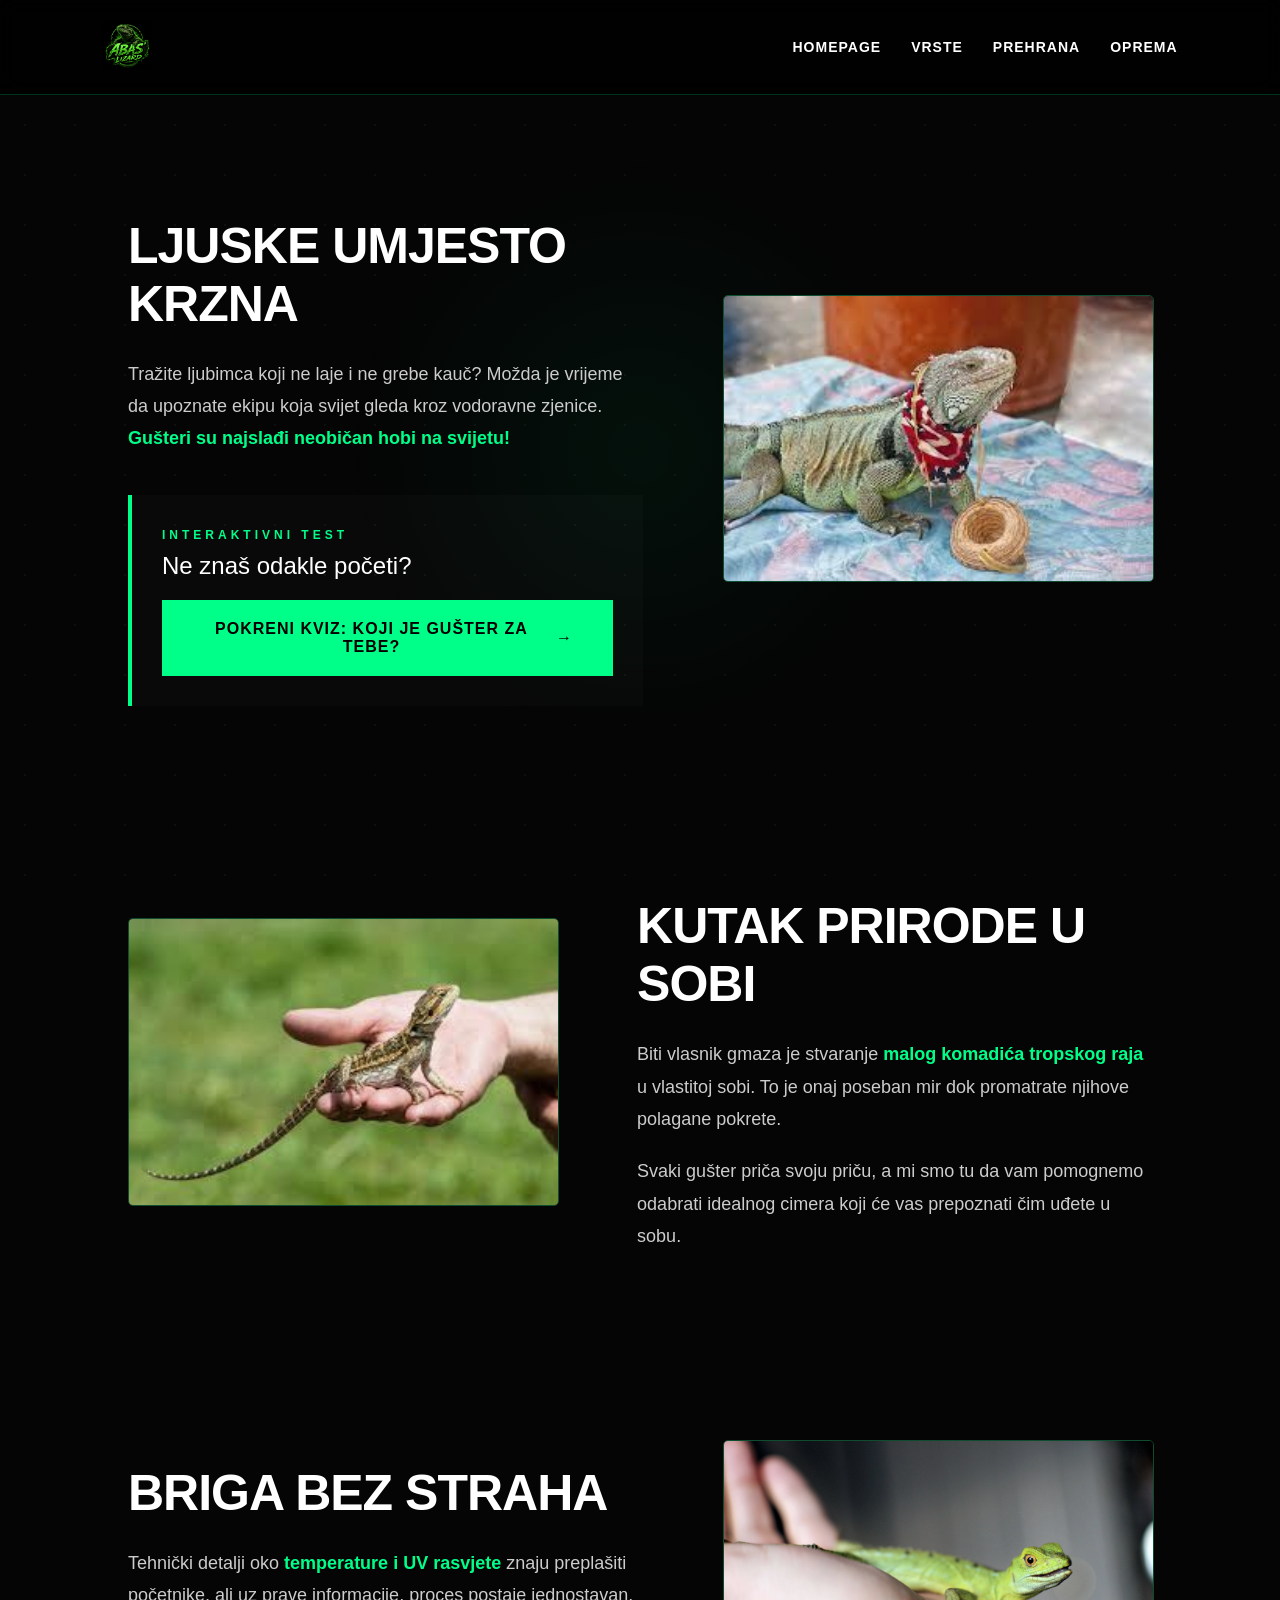
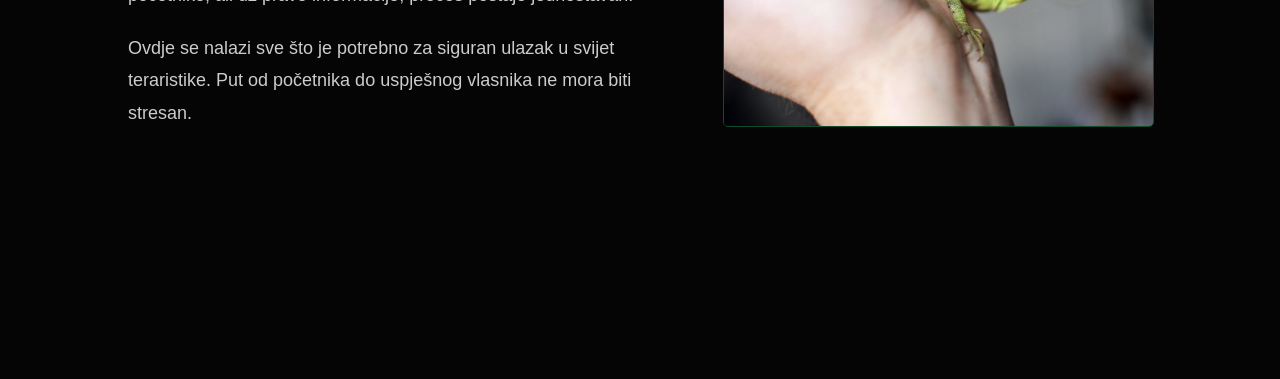
<file: index.html>
<!DOCTYPE html>
<html lang="hr">
<head>
  <meta charset="UTF-8">
  <meta name="viewport" content="width=device-width, initial-scale=1.0">
  <title>Abas' Lizard | Svijet Guštera</title>
  <link rel="stylesheet" href="Homepage.css">
</head>
<body>

<div class="stars-bright"></div>
<div class="background-glow"></div>

<header>
  <a href="Homepage.html" class="logo-link">
    <img src="logo.png" alt="Abas' Lizard Logo" class="nav-logo">
  </a>
  <nav>
    <ul class="menu">
      <li><a href="Homepage.html">Homepage</a></li>
      <li class="dropdown">
        <a href="#">Vrste</a>
        <ul class="dropdown-content">
          <li><a href="Bradataagama.html">Bradata agama</a></li>
          <li><a href="Argetinskitegu.html">Argetinski tegu</a></li>
          <li><a href="Kameleon.html">Kameleon</a></li>
          <li><a href="Krestastigekon.html">Krestasti gekon</a></li>
          <li><a href="Leopardgekon.html">Leopard gekon</a></li>
          <li><a href="Uromastiks.html">Uromastiks</a></li>
          <li><a href="Zelenaiguana.html">Zelena iguana</a></li>
        </ul>
      </li>
      <li><a href="Prehrana.html">Prehrana</a></li>
      <li><a href="Oprema.html">Oprema</a></li>
    </ul>
  </nav>
</header>

<main class="content-wrapper">
  
  <section class="split-section">
    <div class="text-side">
      <h1>Ljuske umjesto krzna</h1>
      <p>Tražite ljubimca koji ne laje i ne grebe kauč? Možda je vrijeme da upoznate ekipu koja svijet gleda kroz vodoravne zjenice. <span class="highlight">Gušteri su najslađi neobičan hobi na svijetu!</span></p>
      
      <div class="quiz-container-wrapper" style="margin-top: 40px;">
        <span class="quiz-label">INTERAKTIVNI TEST</span>
        <h3 class="quiz-pitch">Ne znaš odakle početi?</h3>
        <button onclick="otvoriKviz()" class="cta-button quiz-btn">
          POKRENI KVIZ: KOJI JE GUŠTER ZA TEBE? <span class="arrow">→</span>
        </button>
      </div>

    </div>
    <div class="image-side">
      <div class="elegant-frame">
        <img src="Guster.ljubimac.homepage.jfif" alt="Gušter 1">
      </div>
    </div>
  </section>

  <section class="split-section reverse">
    <div class="text-side">
      <h2>Kutak prirode u sobi</h2>
      <p>Biti vlasnik gmaza je stvaranje <span class="highlight">malog komadića tropskog raja</span> u vlastitoj sobi. To je onaj poseban mir dok promatrate njihove polagane pokrete.</p>
      <p>Svaki gušter priča svoju priču, a mi smo tu da vam pomognemo odabrati idealnog cimera koji će vas prepoznati čim uđete u sobu.</p>
    </div>
    <div class="image-side">
      <div class="elegant-frame">
        <img src="Guster.ljubimac2.homepage.jfif" alt="Gušter 2">
      </div>
    </div>
  </section>

  <section class="split-section">
    <div class="text-side">
      <h2>Briga bez straha</h2>
      <p>Tehnički detalji oko <span class="highlight">temperature i UV rasvjete</span> znaju preplašiti početnike, ali uz prave informacije, proces postaje jednostavan.</p>
      <p>Ovdje se nalazi sve što je potrebno za siguran ulazak u svijet teraristike. Put od početnika do uspješnog vlasnika ne mora biti stresan.</p>
    </div>
    <div class="image-side">
      <div class="elegant-frame">
        <img src="guster.ljubimac3.homeoage.jpg" alt="Gušter 3">
      </div>
    </div>
  </section>

  <div id="quizModal" class="modal">
    <div class="modal-content">
      <span class="close" onclick="zatvoriKviz()">&times;</span>
      <div id="quiz-container">
        <h2 id="pitanje-naslov">Pitanje 1</h2>
        <p id="pitanje-tekst">Učitavanje...</p>
        <div id="odgovori-container"></div>
        <div class="progres-bar">
          <div id="progres"></div>
        </div>
      </div>
    </div>
  </div>

</main>

<script src="Homepage.js"></script>
<script src="kviz.js"></script>
</body>
</html>
</file>
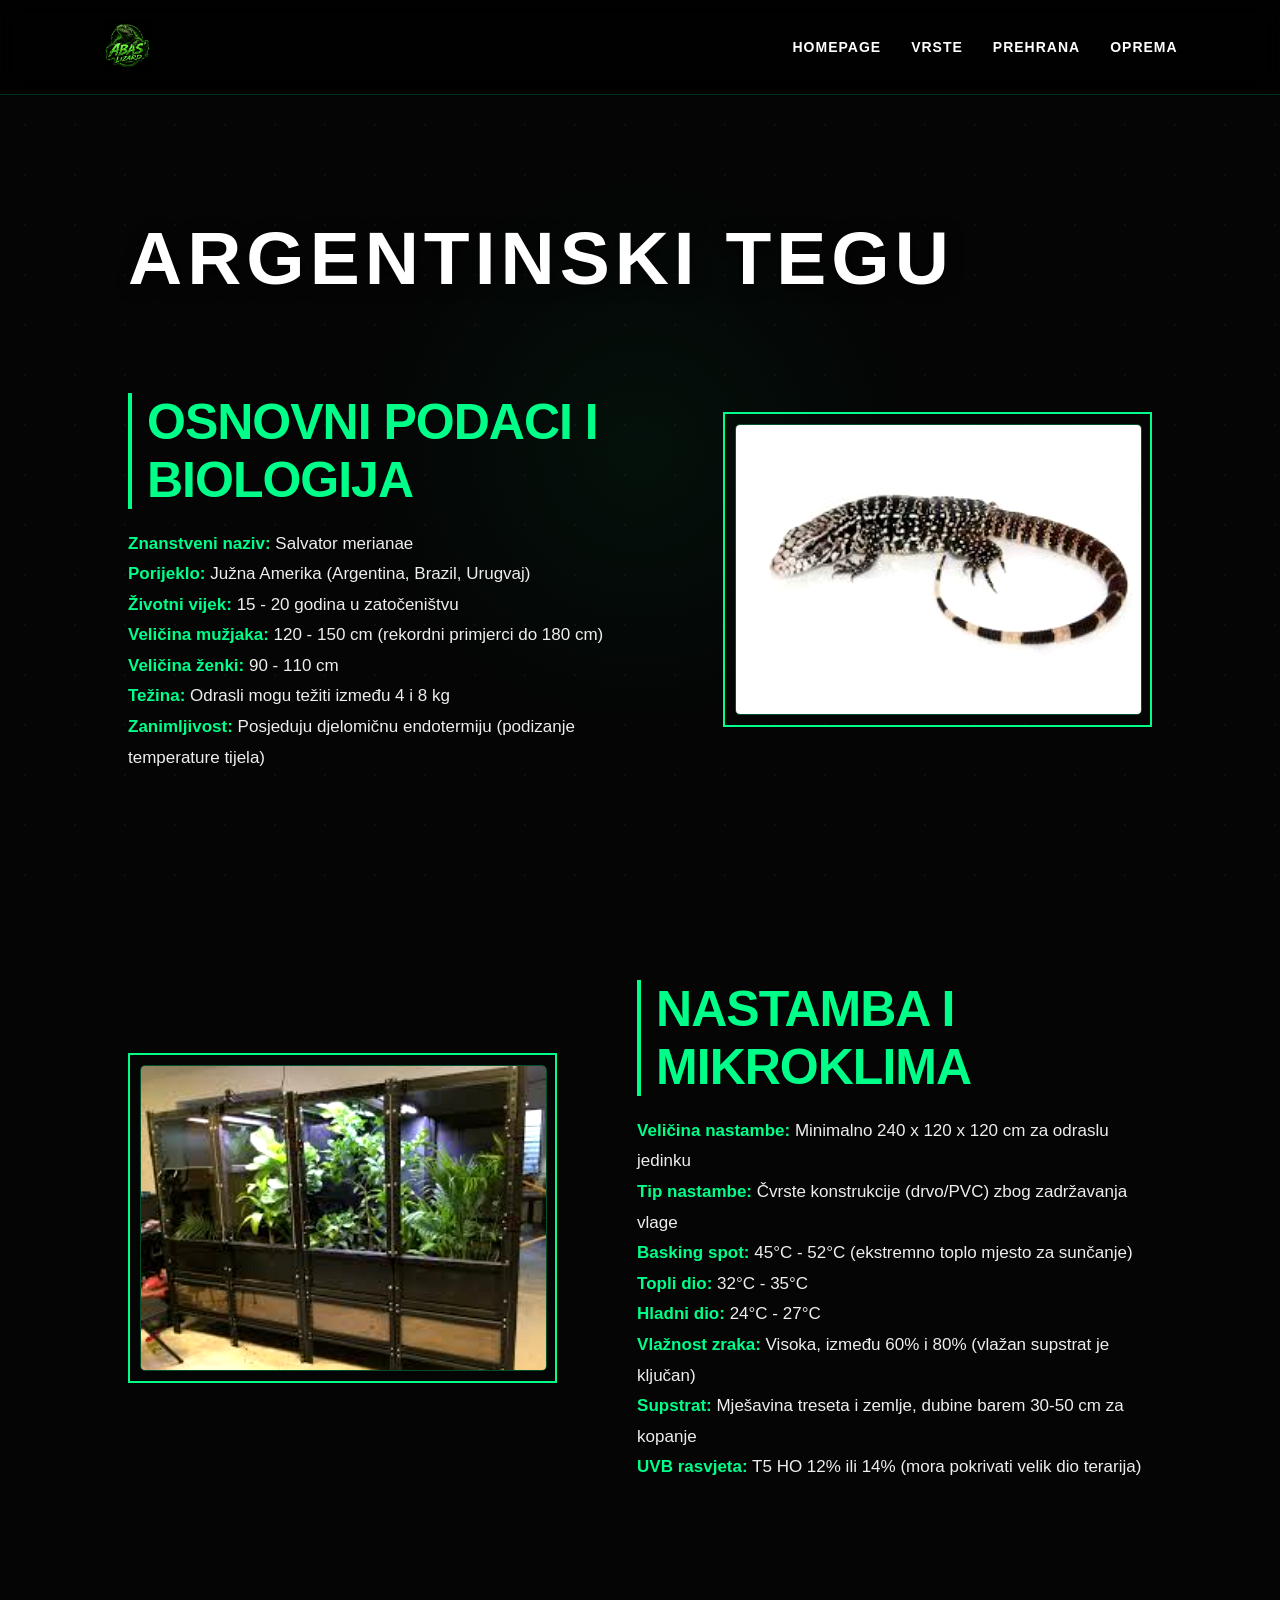
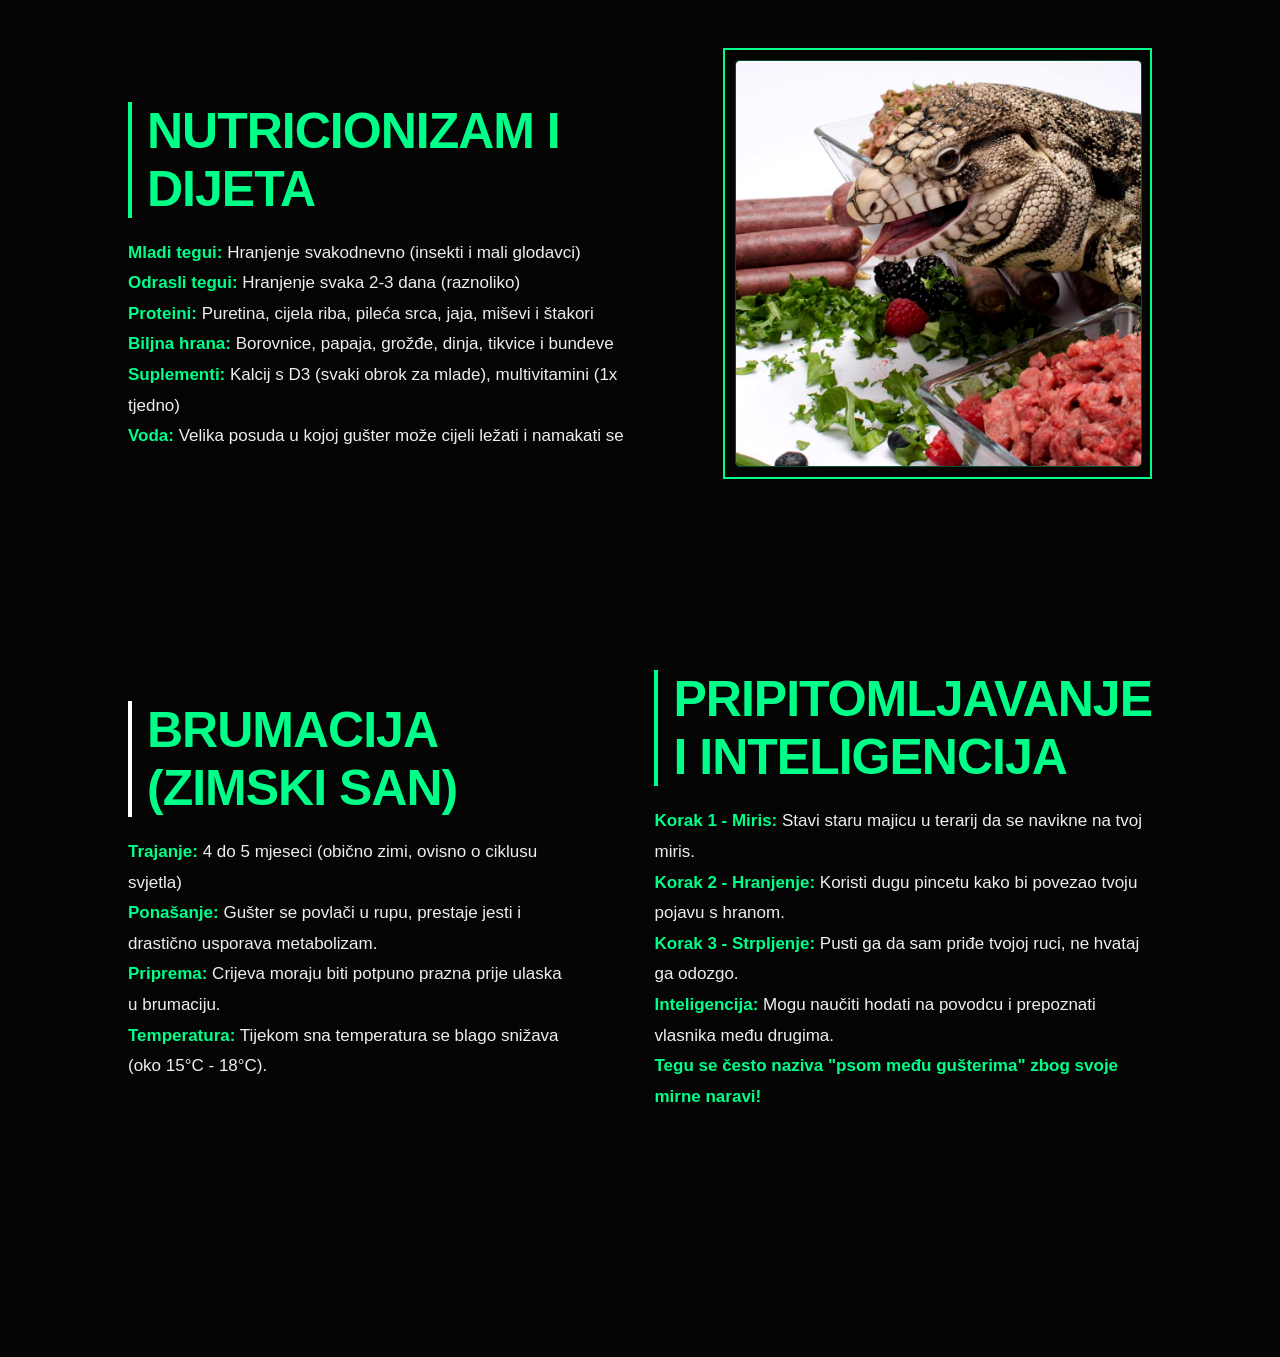
<file: Argetinskitegu.html>
<!DOCTYPE html>
<html lang="hr">
<head>
  <meta charset="UTF-8">
  <meta name="viewport" content="width=device-width, initial-scale=1.0">
  <title>Argentinski tegu | Abas' Lizard</title>
  <link rel="stylesheet" href="Homepage.css">
  <link rel="stylesheet" href="Argetinskitegu.css">
</head>
<body>

<div class="stars-bright"></div>
<div class="background-glow"></div>

<header>
  <a href="index.html" class="logo-link">
    <img src="logo.png" alt="Abas' Lizard Logo" class="nav-logo">
  </a>
  <nav>
    <ul class="menu">
      <li><a href="index.html">Homepage</a></li>
      <li class="dropdown">
        <a href="#">Vrste</a>
        <ul class="dropdown-content">
          <li><a href="Bradataagama.html">Bradata agama</a></li>
          <li><a href="Argetinskitegu.html">Argetinski tegu</a></li>
          <li><a href="Kameleon.html">Kameleon</a></li>
          <li><a href="Krestastigekon.html">Krestasti gekon</a></li>
          <li><a href="Leopardgekon.html">Leopard gekon</a></li>
          <li><a href="Uromastiks.html">Uromastiks</a></li>
          <li><a href="Zelenaiguana.html">Zelena iguana</a></li>
        </ul>
      </li>
      <li><a href="Prehrana.html">Prehrana</a></li>
      <li><a href="Oprema.html">Oprema</a></li>
    </ul>
  </nav>
</header>

<main class="content-wrapper">
  
  <div class="big-title-left">
    <h1>ARGENTINSKI TEGU</h1>
  </div>

  <section class="split-section">
    <div class="text-side">
      <h2>OSNOVNI PODACI I BIOLOGIJA</h2>
      <p>
        <strong>Znanstveni naziv:</strong> Salvator merianae<br>
        <strong>Porijeklo:</strong> Južna Amerika (Argentina, Brazil, Urugvaj)<br>
        <strong>Životni vijek:</strong> 15 - 20 godina u zatočeništvu<br>
        <strong>Veličina mužjaka:</strong> 120 - 150 cm (rekordni primjerci do 180 cm)<br>
        <strong>Veličina ženki:</strong> 90 - 110 cm<br>
        <strong>Težina:</strong> Odrasli mogu težiti između 4 i 8 kg<br>
        <strong>Zanimljivost:</strong> Posjeduju djelomičnu endotermiju (podizanje temperature tijela)
      </p>
    </div>
    <div class="image-side">
      <div class="elegant-frame">
        <img src="Argetinskitegu1.jfif" alt="Argentinski crno-bijeli tegu">
      </div>
    </div>
  </section>

  <section class="split-section reverse">
    <div class="text-side">
      <h2>NASTAMBA I MIKROKLIMA</h2>
      <p>
        <strong>Veličina nastambe:</strong> Minimalno 240 x 120 x 120 cm za odraslu jedinku<br>
        <strong>Tip nastambe:</strong> Čvrste konstrukcije (drvo/PVC) zbog zadržavanja vlage<br>
        <strong>Basking spot:</strong> 45°C - 52°C (ekstremno toplo mjesto za sunčanje)<br>
        <strong>Topli dio:</strong> 32°C - 35°C<br>
        <strong>Hladni dio:</strong> 24°C - 27°C<br>
        <strong>Vlažnost zraka:</strong> Visoka, između 60% i 80% (vlažan supstrat je ključan)<br>
        <strong>Supstrat:</strong> Mješavina treseta i zemlje, dubine barem 30-50 cm za kopanje<br>
        <strong>UVB rasvjeta:</strong> T5 HO 12% ili 14% (mora pokrivati velik dio terarija)
      </p>
    </div>
    <div class="image-side">
      <div class="elegant-frame">
        <img src="argetinskitegu2.jfif" alt="Tegu nastamba">
      </div>
    </div>
  </section>

  <section class="split-section">
    <div class="text-side">
      <h2>NUTRICIONIZAM I DIJETA</h2>
      <p>
        <strong>Mladi tegui:</strong> Hranjenje svakodnevno (insekti i mali glodavci)<br>
        <strong>Odrasli tegui:</strong> Hranjenje svaka 2-3 dana (raznoliko)<br>
        <strong>Proteini:</strong> Puretina, cijela riba, pileća srca, jaja, miševi i štakori<br>
        <strong>Biljna hrana:</strong> Borovnice, papaja, grožđe, dinja, tikvice i bundeve<br>
        <strong>Suplementi:</strong> Kalcij s D3 (svaki obrok za mlade), multivitamini (1x tjedno)<br>
        <strong>Voda:</strong> Velika posuda u kojoj gušter može cijeli ležati i namakati se
      </p>
    </div>
    <div class="image-side">
      <div class="elegant-frame">
        <img src="arfgetinkisstegu3.jpg" alt="Tegu prehrana">
      </div>
    </div>
  </section>

  <section class="split-section reverse">
    <div class="text-side">
      <h2>PRIPITOMLJAVANJE I INTELIGENCIJA</h2>
      <p>
        <strong>Korak 1 - Miris:</strong> Stavi staru majicu u terarij da se navikne na tvoj miris.<br>
        <strong>Korak 2 - Hranjenje:</strong> Koristi dugu pincetu kako bi povezao tvoju pojavu s hranom.<br>
        <strong>Korak 3 - Strpljenje:</strong> Pusti ga da sam priđe tvojoj ruci, ne hvataj ga odozgo.<br>
        <strong>Inteligencija:</strong> Mogu naučiti hodati na povodcu i prepoznati vlasnika među drugima.<br>
        <span class="highlight">Tegu se često naziva "psom među gušterima" zbog svoje mirne naravi!</span>
      </p>
    </div>
    <div class="text-side">
       <h2 style="border-left: 4px solid #fff; padding-left: 15px;">BRUMACIJA (ZIMSKI SAN)</h2>
       <p>
         <strong>Trajanje:</strong> 4 do 5 mjeseci (obično zimi, ovisno o ciklusu svjetla)<br>
         <strong>Ponašanje:</strong> Gušter se povlači u rupu, prestaje jesti i drastično usporava metabolizam.<br>
         <strong>Priprema:</strong> Crijeva moraju biti potpuno prazna prije ulaska u brumaciju.<br>
         <strong>Temperatura:</strong> Tijekom sna temperatura se blago snižava (oko 15°C - 18°C).
       </p>
    </div>
  </section>

</main>

</body>
</html>
</file>
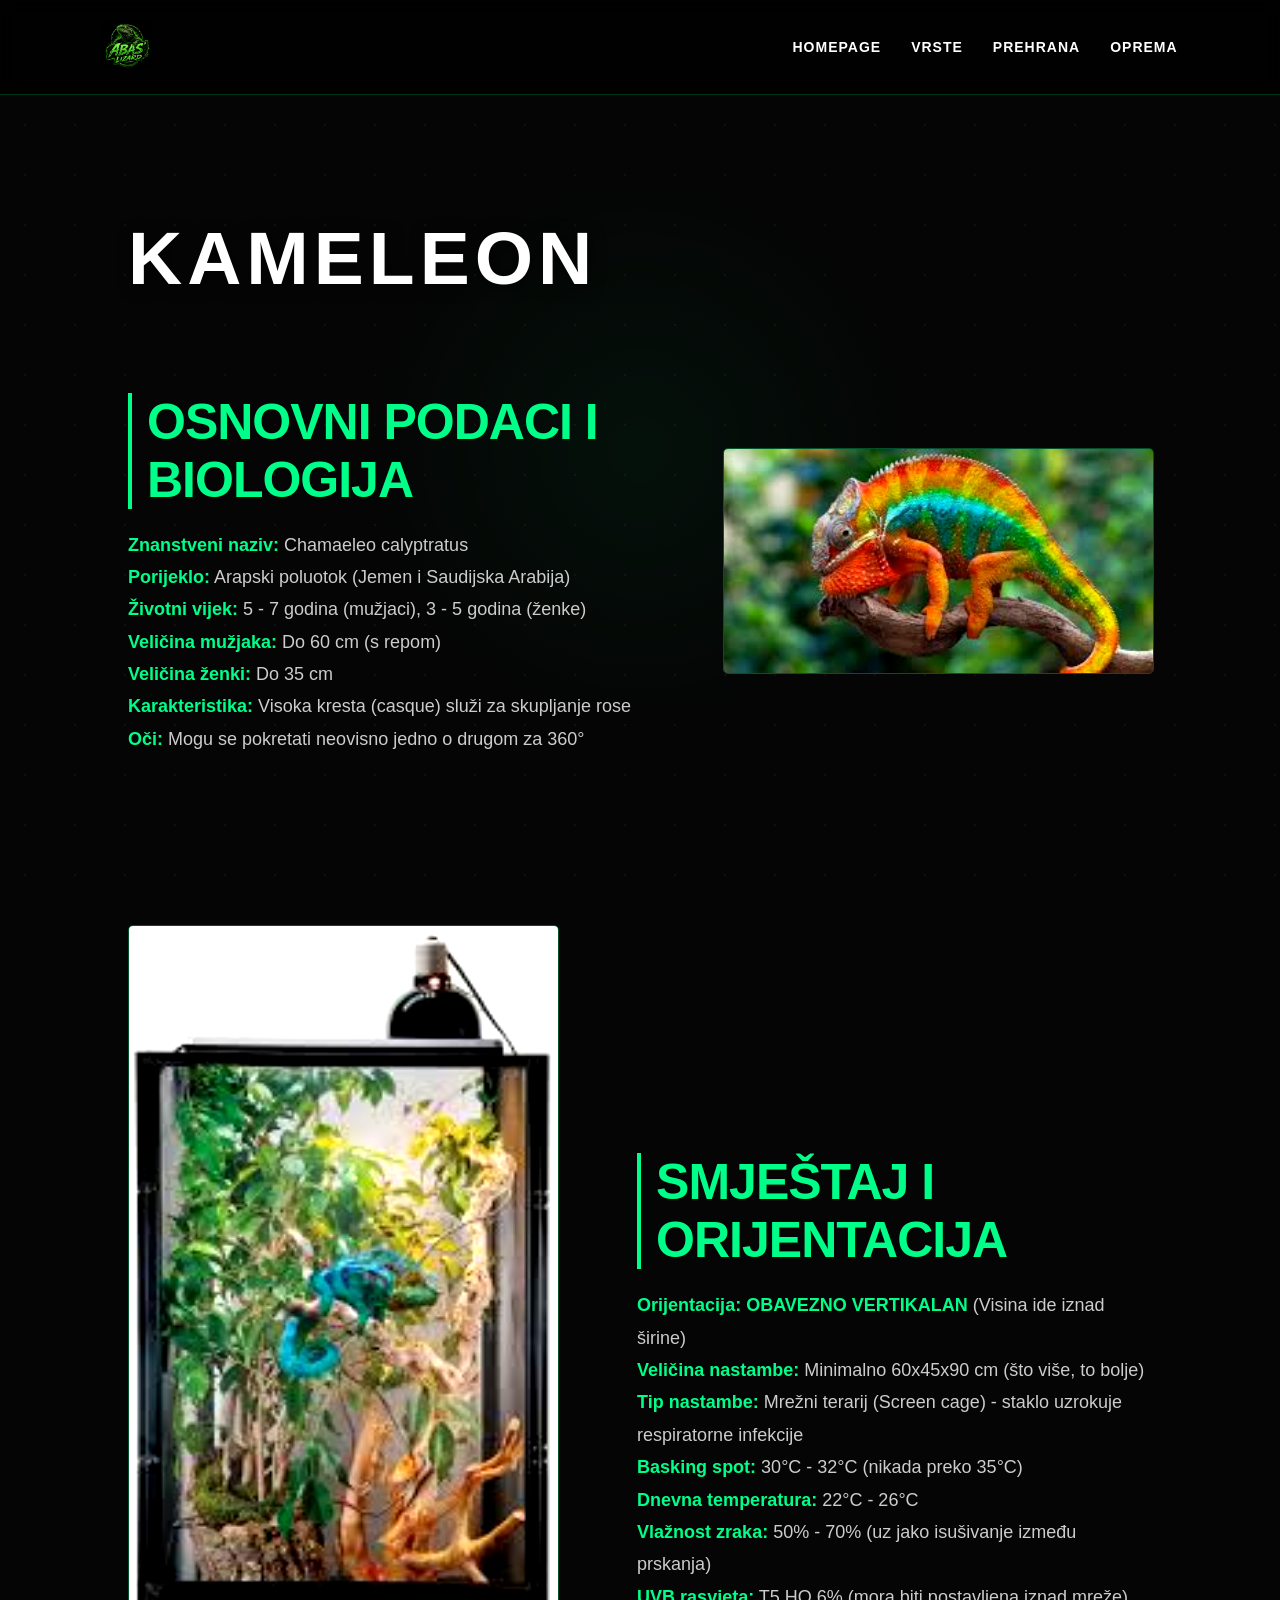
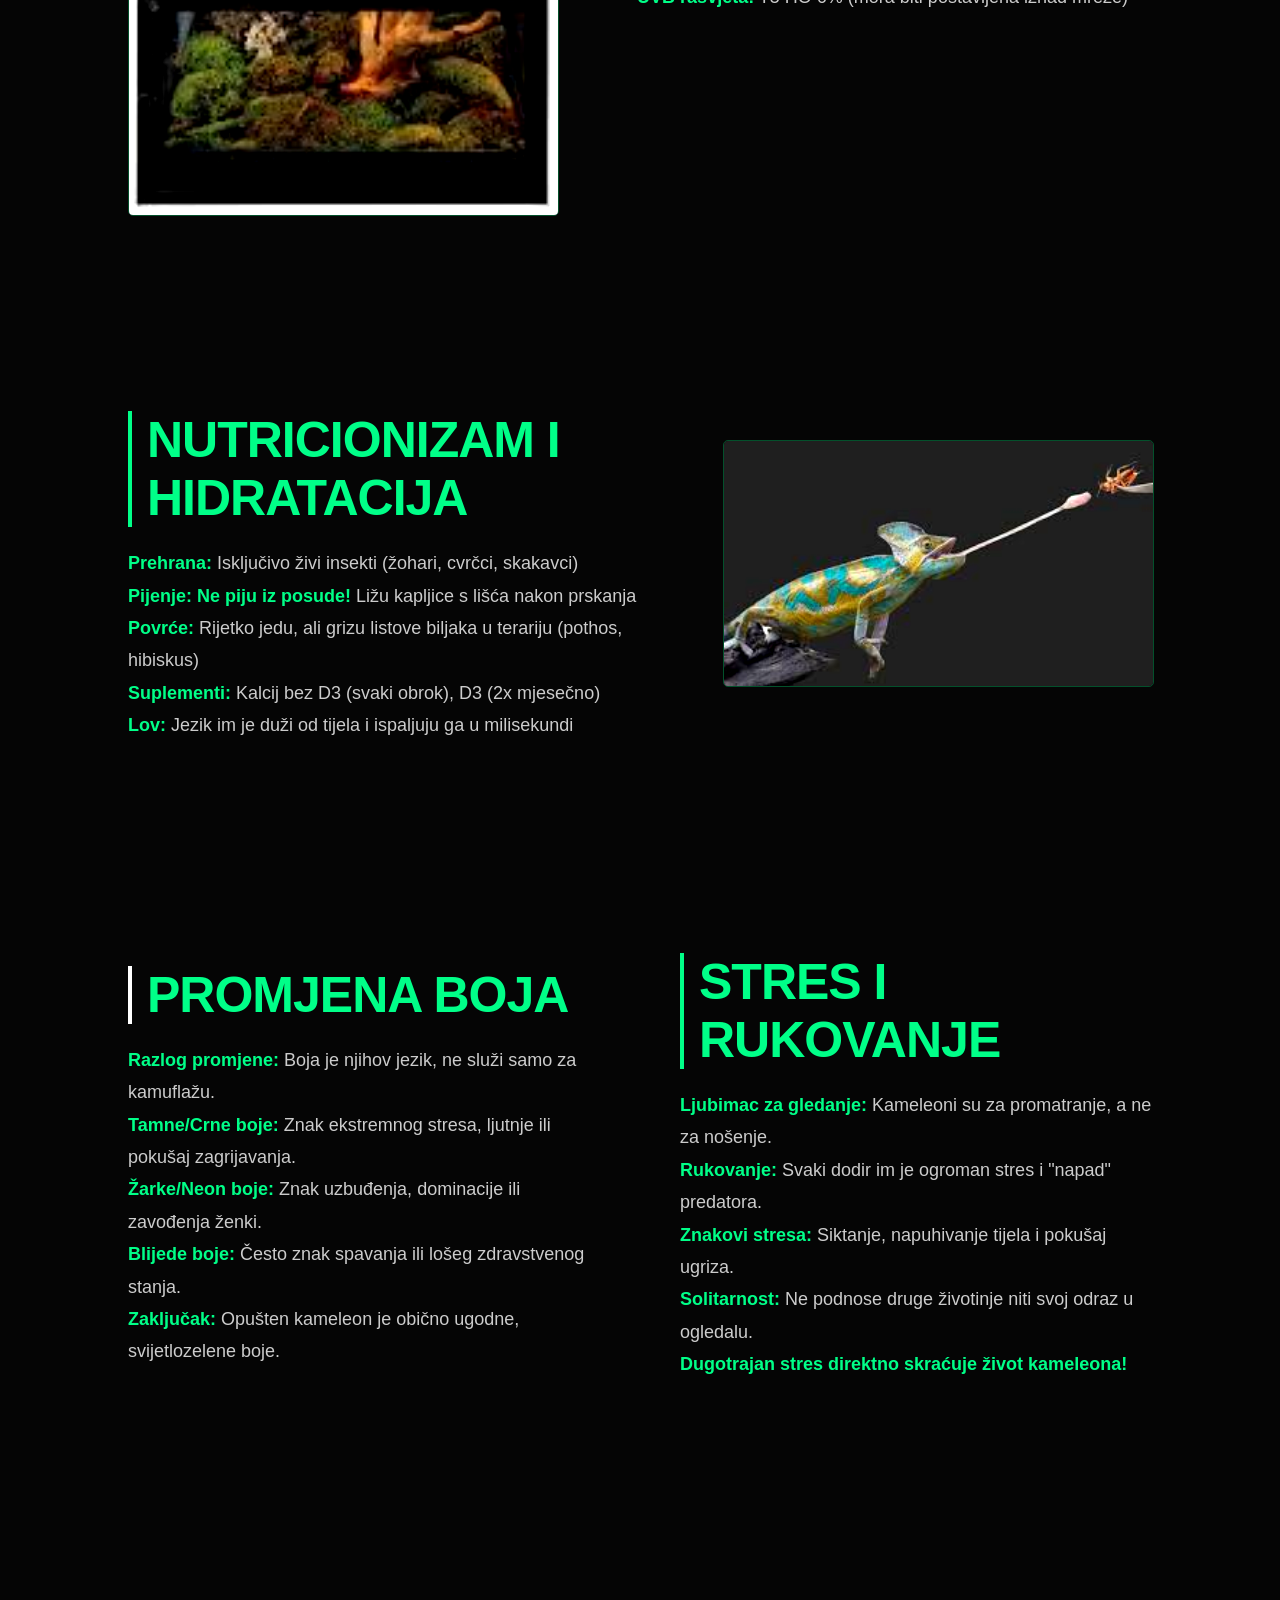
<file: Kameleon.html>
<!DOCTYPE html>
<html lang="hr">
<head>
  <meta charset="UTF-8">
  <meta name="viewport" content="width=device-width, initial-scale=1.0">
  <title>Kameleon | Abas' Lizard</title>
  <link rel="stylesheet" href="Homepage.css">
  <link rel="stylesheet" href="Kameleon.css">
</head>
<body>

<div class="stars-bright"></div>
<div class="background-glow"></div>

<header>
  <a href="index.html" class="logo-link">
    <img src="logo.png" alt="Abas' Lizard Logo" class="nav-logo">
  </a>
  <nav>
    <ul class="menu">
      <li><a href="index.html">Homepage</a></li>
      <li class="dropdown">
        <a href="#">Vrste</a>
        <ul class="dropdown-content">
          <li><a href="Bradataagama.html">Bradata agama</a></li>
          <li><a href="Argetinskitegu.html">Argetinski tegu</a></li>
          <li><a href="Kameleon.html">Kameleon</a></li>
          <li><a href="Krestastigekon.html">Krestasti gekon</a></li>
          <li><a href="Leopardgekon.html">Leopard gekon</a></li>
          <li><a href="Uromastiks.html">Uromastiks</a></li>
          <li><a href="Zelenaiguana.html">Zelena iguana</a></li>
        </ul>
      </li>
      <li><a href="Prehrana.html">Prehrana</a></li>
      <li><a href="Oprema.html">Oprema</a></li>
    </ul>
  </nav>
</header>

<main class="content-wrapper">
  
  <div class="big-title-left">
    <h1>KAMELEON</h1>
  </div>

  <section class="split-section">
    <div class="text-side">
      <h2>OSNOVNI PODACI I BIOLOGIJA</h2>
      <p>
        <strong>Znanstveni naziv:</strong> Chamaeleo calyptratus<br>
        <strong>Porijeklo:</strong> Arapski poluotok (Jemen i Saudijska Arabija)<br>
        <strong>Životni vijek:</strong> 5 - 7 godina (mužjaci), 3 - 5 godina (ženke)<br>
        <strong>Veličina mužjaka:</strong> Do 60 cm (s repom)<br>
        <strong>Veličina ženki:</strong> Do 35 cm<br>
        <strong>Karakteristika:</strong> Visoka kresta (casque) služi za skupljanje rose<br>
        <strong>Oči:</strong> Mogu se pokretati neovisno jedno o drugom za 360°
      </p>
    </div>
    <div class="image-side">
      <div class="elegant-frame">
        <img src="kameleon1.jfif" alt="Kameleon profil">
      </div>
    </div>
  </section>

  <section class="split-section reverse">
    <div class="text-side">
      <h2>SMJEŠTAJ I ORIJENTACIJA</h2>
      <p>
        <strong>Orijentacija:</strong> <span class="highlight">OBAVEZNO VERTIKALAN</span> (Visina ide iznad širine)<br>
        <strong>Veličina nastambe:</strong> Minimalno 60x45x90 cm (što više, to bolje)<br>
        <strong>Tip nastambe:</strong> Mrežni terarij (Screen cage) - staklo uzrokuje respiratorne infekcije<br>
        <strong>Basking spot:</strong> 30°C - 32°C (nikada preko 35°C)<br>
        <strong>Dnevna temperatura:</strong> 22°C - 26°C<br>
        <strong>Vlažnost zraka:</strong> 50% - 70% (uz jako isušivanje između prskanja)<br>
        <strong>UVB rasvjeta:</strong> T5 HO 6% (mora biti postavljena iznad mreže)
      </p>
    </div>
    <div class="image-side">
      <div class="elegant-frame">
        <img src="kameleon2.jfif" alt="Kameleon terarij">
      </div>
    </div>
  </section>

  <section class="split-section">
    <div class="text-side">
      <h2>NUTRICIONIZAM I HIDRATACIJA</h2>
      <p>
        <strong>Prehrana:</strong> Isključivo živi insekti (žohari, cvrčci, skakavci)<br>
        <strong>Pijenje:</strong> <span class="highlight">Ne piju iz posude!</span> Ližu kapljice s lišća nakon prskanja<br>
        <strong>Povrće:</strong> Rijetko jedu, ali grizu listove biljaka u terariju (pothos, hibiskus)<br>
        <strong>Suplementi:</strong> Kalcij bez D3 (svaki obrok), D3 (2x mjesečno)<br>
        <strong>Lov:</strong> Jezik im je duži od tijela i ispaljuju ga u milisekundi
      </p>
    </div>
    <div class="image-side">
      <div class="elegant-frame">
        <img src="kameleon3.jfif" alt="Kameleon pijenje">
      </div>
    </div>
  </section>

  <section class="split-section reverse">
    <div class="text-side">
      <h2>STRES I RUKOVANJE</h2>
      <p>
        <strong>Ljubimac za gledanje:</strong> Kameleoni su za promatranje, a ne za nošenje.<br>
        <strong>Rukovanje:</strong> Svaki dodir im je ogroman stres i "napad" predatora.<br>
        <strong>Znakovi stresa:</strong> Siktanje, napuhivanje tijela i pokušaj ugriza.<br>
        <strong>Solitarnost:</strong> Ne podnose druge životinje niti svoj odraz u ogledalu.<br>
        <span class="highlight">Dugotrajan stres direktno skraćuje život kameleona!</span>
      </p>
    </div>
    <div class="text-side">
       <h2 style="border-left: 4px solid #fff; padding-left: 15px;">PROMJENA BOJA</h2>
       <p>
         <strong>Razlog promjene:</strong> Boja je njihov jezik, ne služi samo za kamuflažu.<br>
         <strong>Tamne/Crne boje:</strong> Znak ekstremnog stresa, ljutnje ili pokušaj zagrijavanja.<br>
         <strong>Žarke/Neon boje:</strong> Znak uzbuđenja, dominacije ili zavođenja ženki.<br>
         <strong>Blijede boje:</strong> Često znak spavanja ili lošeg zdravstvenog stanja.<br>
         <strong>Zaključak:</strong> Opušten kameleon je obično ugodne, svijetlozelene boje.
       </p>
    </div>
  </section>

</main>

</body>
</html>
</file>
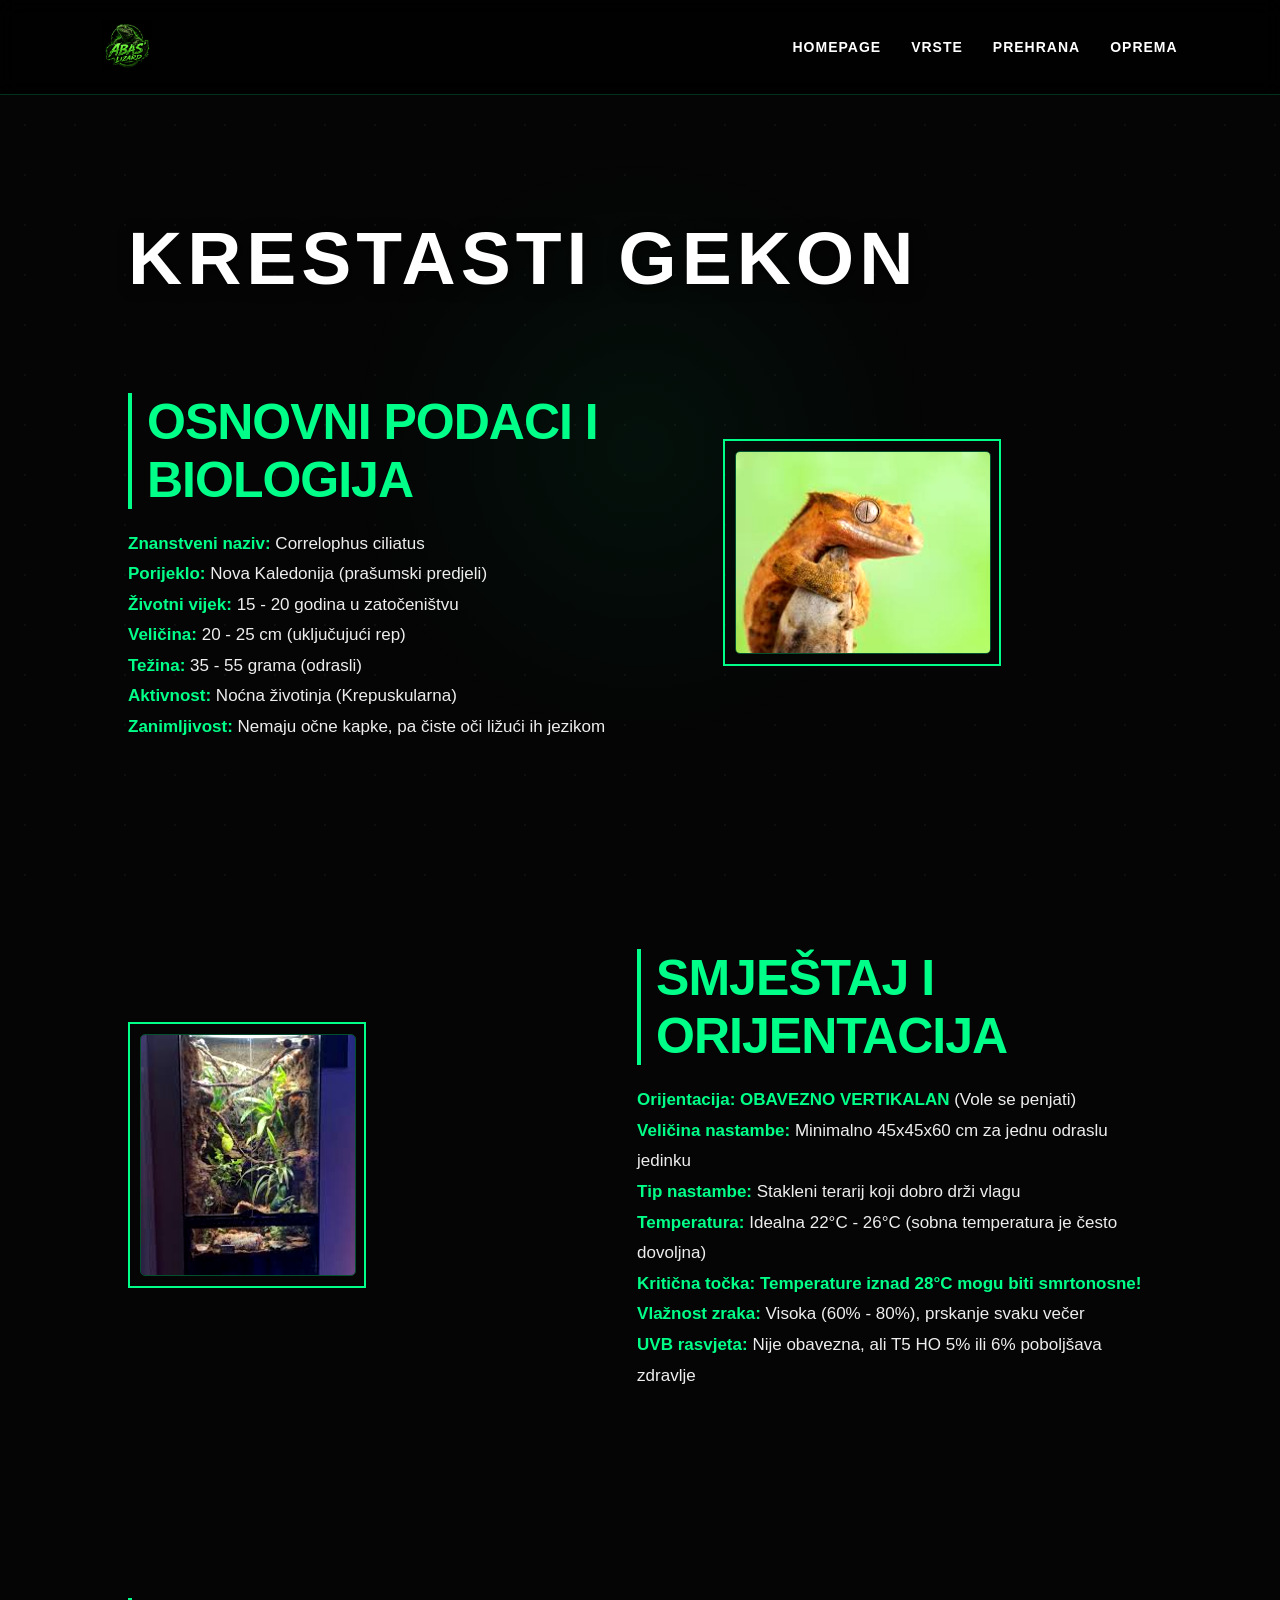
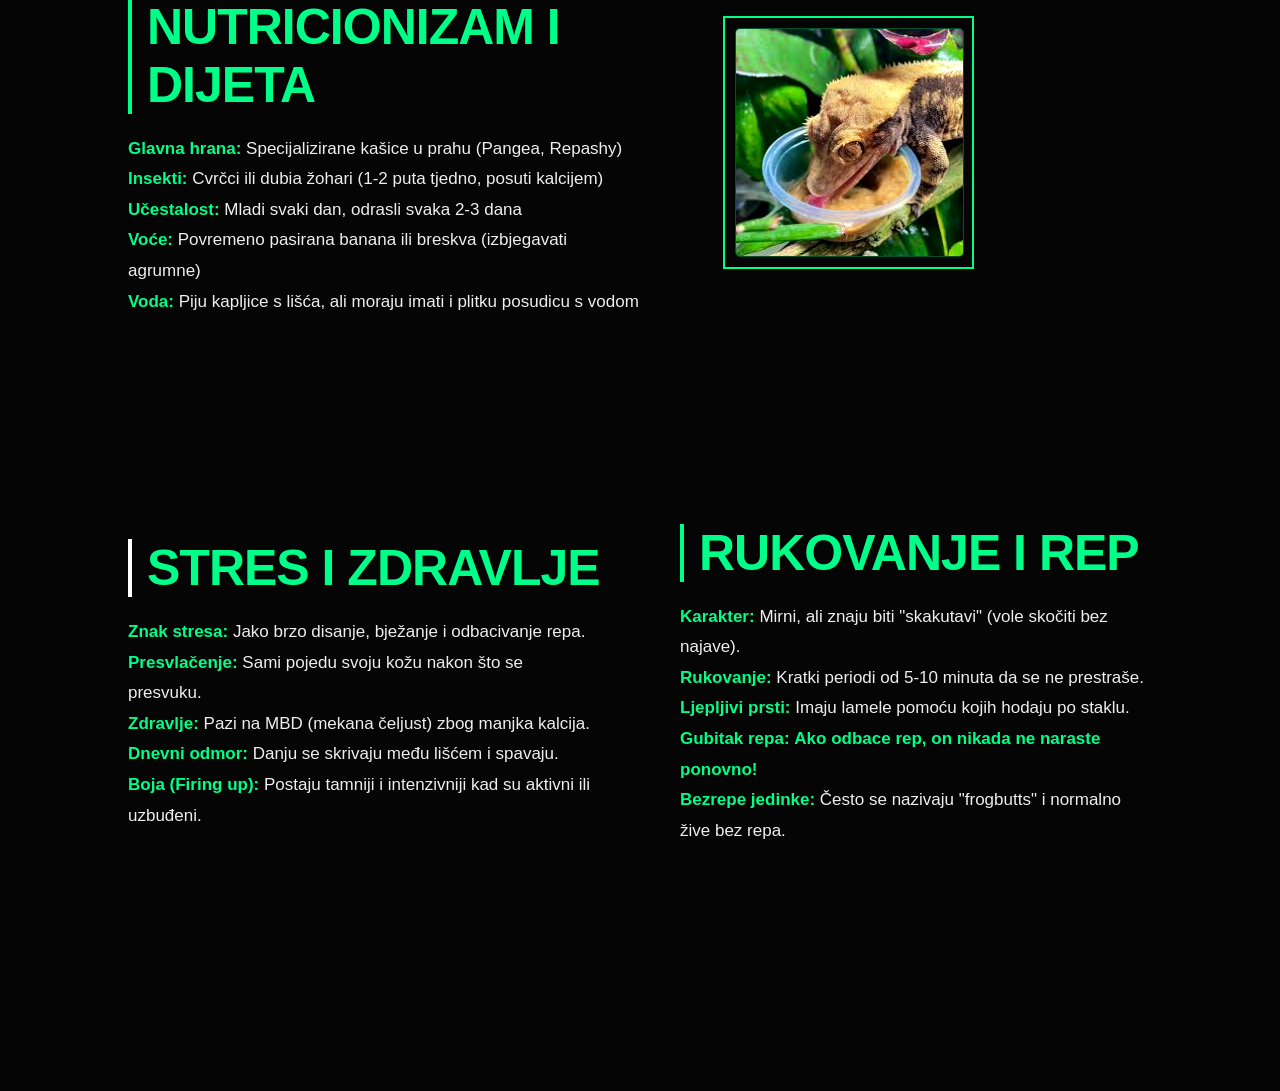
<file: Krestastigekon.html>
<!DOCTYPE html>
<html lang="hr">
<head>
  <meta charset="UTF-8">
  <meta name="viewport" content="width=device-width, initial-scale=1.0">
  <title>Krestasti gekon | Abas' Lizard</title>
  <link rel="stylesheet" href="Homepage.css">
  <link rel="stylesheet" href="Krestastigekon.css">
</head>
<body>

<div class="stars-bright"></div>
<div class="background-glow"></div>

<header>
  <a href="index.html" class="logo-link">
    <img src="logo.png" alt="Abas' Lizard Logo" class="nav-logo">
  </a>
  <nav>
    <ul class="menu">
      <li><a href="index.html">Homepage</a></li>
      <li class="dropdown">
        <a href="#">Vrste</a>
        <ul class="dropdown-content">
          <li><a href="Bradataagama.html">Bradata agama</a></li>
          <li><a href="Argetinskitegu.html">Argetinski tegu</a></li>
          <li><a href="Kameleon.html">Kameleon</a></li>
          <li><a href="Krestastigekon.html">Krestasti gekon</a></li>
          <li><a href="Leopardgekon.html">Leopard gekon</a></li>
          <li><a href="Uromastiks.html">Uromastiks</a></li>
          <li><a href="Zelenaiguana.html">Zelena iguana</a></li>
        </ul>
      </li>
      <li><a href="Prehrana.html">Prehrana</a></li>
      <li><a href="Oprema.html">Oprema</a></li>
    </ul>
  </nav>
</header>

<main class="content-wrapper">
  
  <div class="big-title-left">
    <h1>KRESTASTI GEKON</h1>
  </div>

  <section class="split-section">
    <div class="text-side">
      <h2>OSNOVNI PODACI I BIOLOGIJA</h2>
      <p>
        <strong>Znanstveni naziv:</strong> Correlophus ciliatus<br>
        <strong>Porijeklo:</strong> Nova Kaledonija (prašumski predjeli)<br>
        <strong>Životni vijek:</strong> 15 - 20 godina u zatočeništvu<br>
        <strong>Veličina:</strong> 20 - 25 cm (uključujući rep)<br>
        <strong>Težina:</strong> 35 - 55 grama (odrasli)<br>
        <strong>Aktivnost:</strong> Noćna životinja (Krepuskularna)<br>
        <strong>Zanimljivost:</strong> Nemaju očne kapke, pa čiste oči ližući ih jezikom
      </p>
    </div>
    <div class="image-side">
      <div class="elegant-frame">
        <img src="krestanigeon1.jfif" alt="Krestasti gekon profil">
      </div>
    </div>
  </section>

  <section class="split-section reverse">
    <div class="text-side">
      <h2>SMJEŠTAJ I ORIJENTACIJA</h2>
      <p>
        <strong>Orijentacija:</strong> <span class="highlight">OBAVEZNO VERTIKALAN</span> (Vole se penjati)<br>
        <strong>Veličina nastambe:</strong> Minimalno 45x45x60 cm za jednu odraslu jedinku<br>
        <strong>Tip nastambe:</strong> Stakleni terarij koji dobro drži vlagu<br>
        <strong>Temperatura:</strong> Idealna 22°C - 26°C (sobna temperatura je često dovoljna)<br>
        <strong>Kritična točka:</strong> <span class="highlight">Temperature iznad 28°C mogu biti smrtonosne!</span><br>
        <strong>Vlažnost zraka:</strong> Visoka (60% - 80%), prskanje svaku večer<br>
        <strong>UVB rasvjeta:</strong> Nije obavezna, ali T5 HO 5% ili 6% poboljšava zdravlje
      </p>
    </div>
    <div class="image-side">
      <div class="elegant-frame">
        <img src="krestanigekon2.jfif" alt="Gekon terarij">
      </div>
    </div>
  </section>

  <section class="split-section">
    <div class="text-side">
      <h2>NUTRICIONIZAM I DIJETA</h2>
      <p>
        <strong>Glavna hrana:</strong> Specijalizirane kašice u prahu (Pangea, Repashy)<br>
        <strong>Insekti:</strong> Cvrčci ili dubia žohari (1-2 puta tjedno, posuti kalcijem)<br>
        <strong>Učestalost:</strong> Mladi svaki dan, odrasli svaka 2-3 dana<br>
        <strong>Voće:</strong> Povremeno pasirana banana ili breskva (izbjegavati agrumne)<br>
        <strong>Voda:</strong> Piju kapljice s lišća, ali moraju imati i plitku posudicu s vodom
      </p>
    </div>
    <div class="image-side">
      <div class="elegant-frame">
        <img src="krestanigekon3.jfif" alt="Gekon hrana">
      </div>
    </div>
  </section>

  <section class="split-section reverse">
    <div class="text-side">
      <h2>RUKOVANJE I REP</h2>
      <p>
        <strong>Karakter:</strong> Mirni, ali znaju biti "skakutavi" (vole skočiti bez najave).<br>
        <strong>Rukovanje:</strong> Kratki periodi od 5-10 minuta da se ne prestraše.<br>
        <strong>Ljepljivi prsti:</strong> Imaju lamele pomoću kojih hodaju po staklu.<br>
        <strong>Gubitak repa:</strong> <span class="highlight">Ako odbace rep, on nikada ne naraste ponovno!</span><br>
        <strong>Bezrepe jedinke:</strong> Često se nazivaju "frogbutts" i normalno žive bez repa.
      </p>
    </div>
    <div class="text-side">
       <h2 style="border-left: 4px solid #fff; padding-left: 15px;">STRES I ZDRAVLJE</h2>
       <p>
         <strong>Znak stresa:</strong> Jako brzo disanje, bježanje i odbacivanje repa.<br>
         <strong>Presvlačenje:</strong> Sami pojedu svoju kožu nakon što se presvuku.<br>
         <strong>Zdravlje:</strong> Pazi na MBD (mekana čeljust) zbog manjka kalcija.<br>
         <strong>Dnevni odmor:</strong> Danju se skrivaju među lišćem i spavaju.<br>
         <strong>Boja (Firing up):</strong> Postaju tamniji i intenzivniji kad su aktivni ili uzbuđeni.
       </p>
    </div>
  </section>

</main>

</body>
</html>
</file>
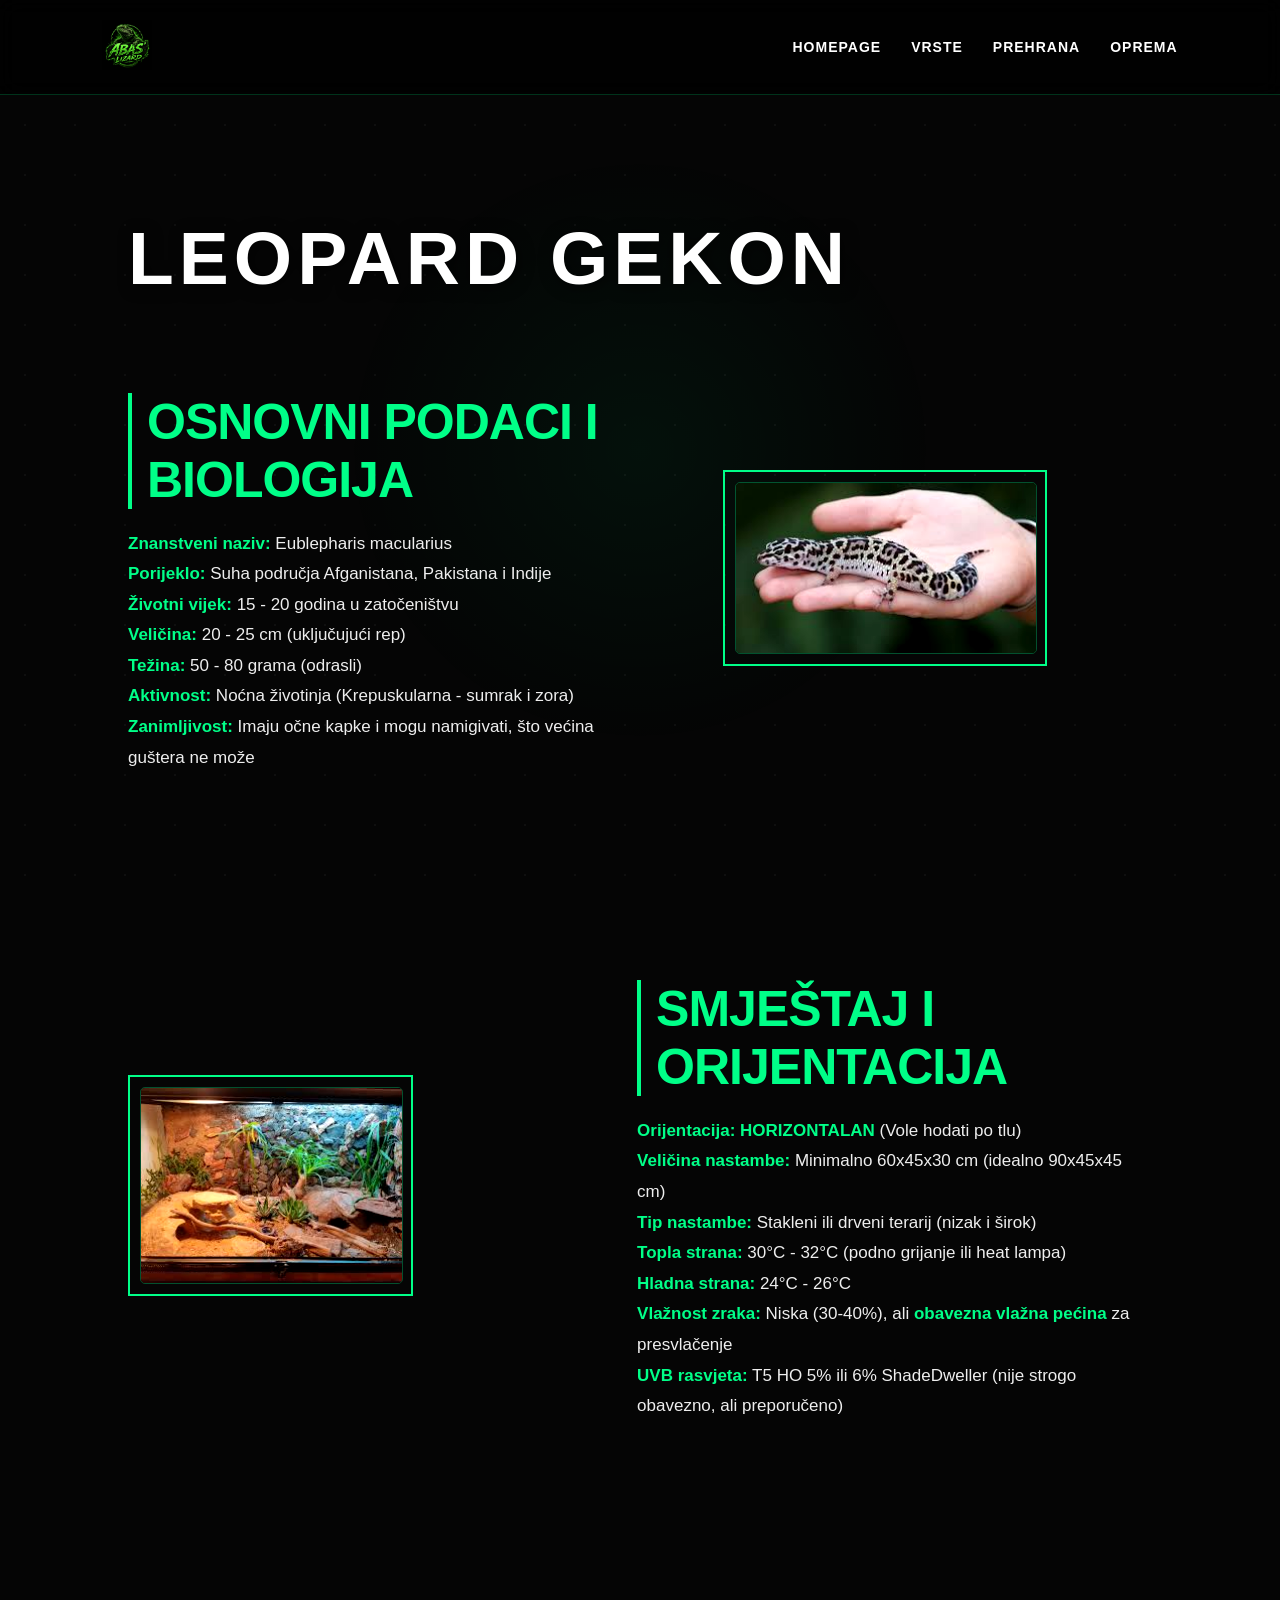
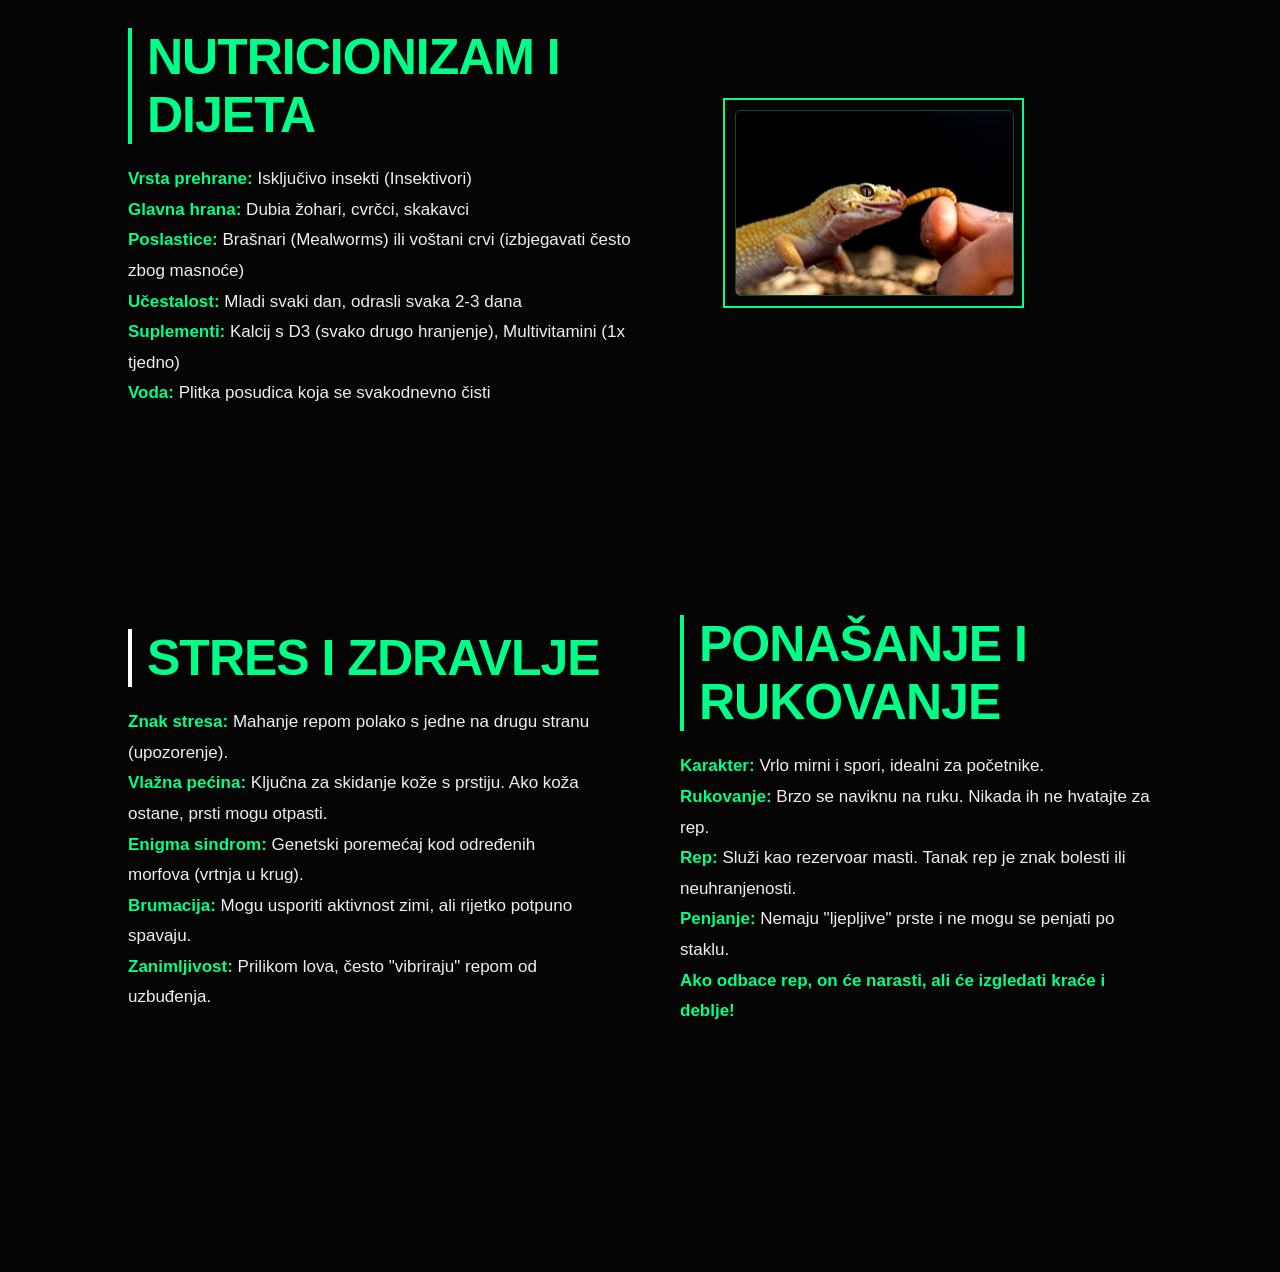
<file: Leopardgekon.html>
<!DOCTYPE html>
<html lang="hr">
<head>
  <meta charset="UTF-8">
  <meta name="viewport" content="width=device-width, initial-scale=1.0">
  <title>Leopard gekon | Abas' Lizard</title>
  <link rel="stylesheet" href="Homepage.css">
  <link rel="stylesheet" href="Leopardgekon.css">
</head>
<body>

<div class="stars-bright"></div>
<div class="background-glow"></div>

<header>
  <a href="index.html" class="logo-link">
    <img src="logo.png" alt="Abas' Lizard Logo" class="nav-logo">
  </a>
  <nav>
    <ul class="menu">
      <li><a href="index.html">Homepage</a></li>
      <li class="dropdown">
        <a href="#">Vrste</a>
        <ul class="dropdown-content">
          <li><a href="Bradataagama.html">Bradata agama</a></li>
          <li><a href="Argetinskitegu.html">Argetinski tegu</a></li>
          <li><a href="Kameleon.html">Kameleon</a></li>
          <li><a href="Krestastigekon.html">Krestasti gekon</a></li>
          <li><a href="Leopardgekon.html">Leopard gekon</a></li>
          <li><a href="Uromastiks.html">Uromastiks</a></li>
          <li><a href="Zelenaiguana.html">Zelena iguana</a></li>
        </ul>
      </li>
      <li><a href="Prehrana.html">Prehrana</a></li>
      <li><a href="Oprema.html">Oprema</a></li>
    </ul>
  </nav>
</header>

<main class="content-wrapper">
  
  <div class="big-title-left">
    <h1>LEOPARD GEKON</h1>
  </div>

  <section class="split-section">
    <div class="text-side">
      <h2>OSNOVNI PODACI I BIOLOGIJA</h2>
      <p>
        <strong>Znanstveni naziv:</strong> Eublepharis macularius<br>
        <strong>Porijeklo:</strong> Suha područja Afganistana, Pakistana i Indije<br>
        <strong>Životni vijek:</strong> 15 - 20 godina u zatočeništvu<br>
        <strong>Veličina:</strong> 20 - 25 cm (uključujući rep)<br>
        <strong>Težina:</strong> 50 - 80 grama (odrasli)<br>
        <strong>Aktivnost:</strong> Noćna životinja (Krepuskularna - sumrak i zora)<br>
        <strong>Zanimljivost:</strong> Imaju očne kapke i mogu namigivati, što većina guštera ne može
      </p>
    </div>
    <div class="image-side">
      <div class="elegant-frame">
        <img src="leopard1.jfif" alt="Leopard gekon profil">
      </div>
    </div>
  </section>

  <section class="split-section reverse">
    <div class="text-side">
      <h2>SMJEŠTAJ I ORIJENTACIJA</h2>
      <p>
        <strong>Orijentacija:</strong> <span class="highlight">HORIZONTALAN</span> (Vole hodati po tlu)<br>
        <strong>Veličina nastambe:</strong> Minimalno 60x45x30 cm (idealno 90x45x45 cm)<br>
        <strong>Tip nastambe:</strong> Stakleni ili drveni terarij (nizak i širok)<br>
        <strong>Topla strana:</strong> 30°C - 32°C (podno grijanje ili heat lampa)<br>
        <strong>Hladna strana:</strong> 24°C - 26°C<br>
        <strong>Vlažnost zraka:</strong> Niska (30-40%), ali <span class="highlight">obavezna vlažna pećina</span> za presvlačenje<br>
        <strong>UVB rasvjeta:</strong> T5 HO 5% ili 6% ShadeDweller (nije strogo obavezno, ali preporučeno)
      </p>
    </div>
    <div class="image-side">
      <div class="elegant-frame">
        <img src="leopard2.jfif" alt="Leopard gekon terarij">
      </div>
    </div>
  </section>

  <section class="split-section">
    <div class="text-side">
      <h2>NUTRICIONIZAM I DIJETA</h2>
      <p>
        <strong>Vrsta prehrane:</strong> Isključivo insekti (Insektivori)<br>
        <strong>Glavna hrana:</strong> Dubia žohari, cvrčci, skakavci<br>
        <strong>Poslastice:</strong> Brašnari (Mealworms) ili voštani crvi (izbjegavati često zbog masnoće)<br>
        <strong>Učestalost:</strong> Mladi svaki dan, odrasli svaka 2-3 dana<br>
        <strong>Suplementi:</strong> Kalcij s D3 (svako drugo hranjenje), Multivitamini (1x tjedno)<br>
        <strong>Voda:</strong> Plitka posudica koja se svakodnevno čisti
      </p>
    </div>
    <div class="image-side">
      <div class="elegant-frame">
        <img src="leopard3.jfif" alt="Leopard gekon hrana">
      </div>
    </div>
  </section>

  <section class="split-section reverse">
    <div class="text-side">
      <h2>PONAŠANJE I RUKOVANJE</h2>
      <p>
        <strong>Karakter:</strong> Vrlo mirni i spori, idealni za početnike.<br>
        <strong>Rukovanje:</strong> Brzo se naviknu na ruku. Nikada ih ne hvatajte za rep.<br>
        <strong>Rep:</strong> Služi kao rezervoar masti. Tanak rep je znak bolesti ili neuhranjenosti.<br>
        <strong>Penjanje:</strong> Nemaju "ljepljive" prste i ne mogu se penjati po staklu.<br>
        <span class="highlight">Ako odbace rep, on će narasti, ali će izgledati kraće i deblje!</span>
      </p>
    </div>
    <div class="text-side">
       <h2 style="border-left: 4px solid #fff; padding-left: 15px;">STRES I ZDRAVLJE</h2>
       <p>
         <strong>Znak stresa:</strong> Mahanje repom polako s jedne na drugu stranu (upozorenje).<br>
         <strong>Vlažna pećina:</strong> Ključna za skidanje kože s prstiju. Ako koža ostane, prsti mogu otpasti.<br>
         <strong>Enigma sindrom:</strong> Genetski poremećaj kod određenih morfova (vrtnja u krug).<br>
         <strong>Brumacija:</strong> Mogu usporiti aktivnost zimi, ali rijetko potpuno spavaju.<br>
         <strong>Zanimljivost:</strong> Prilikom lova, često "vibriraju" repom od uzbuđenja.
       </p>
    </div>
  </section>

</main>

</body>
</html>
</file>
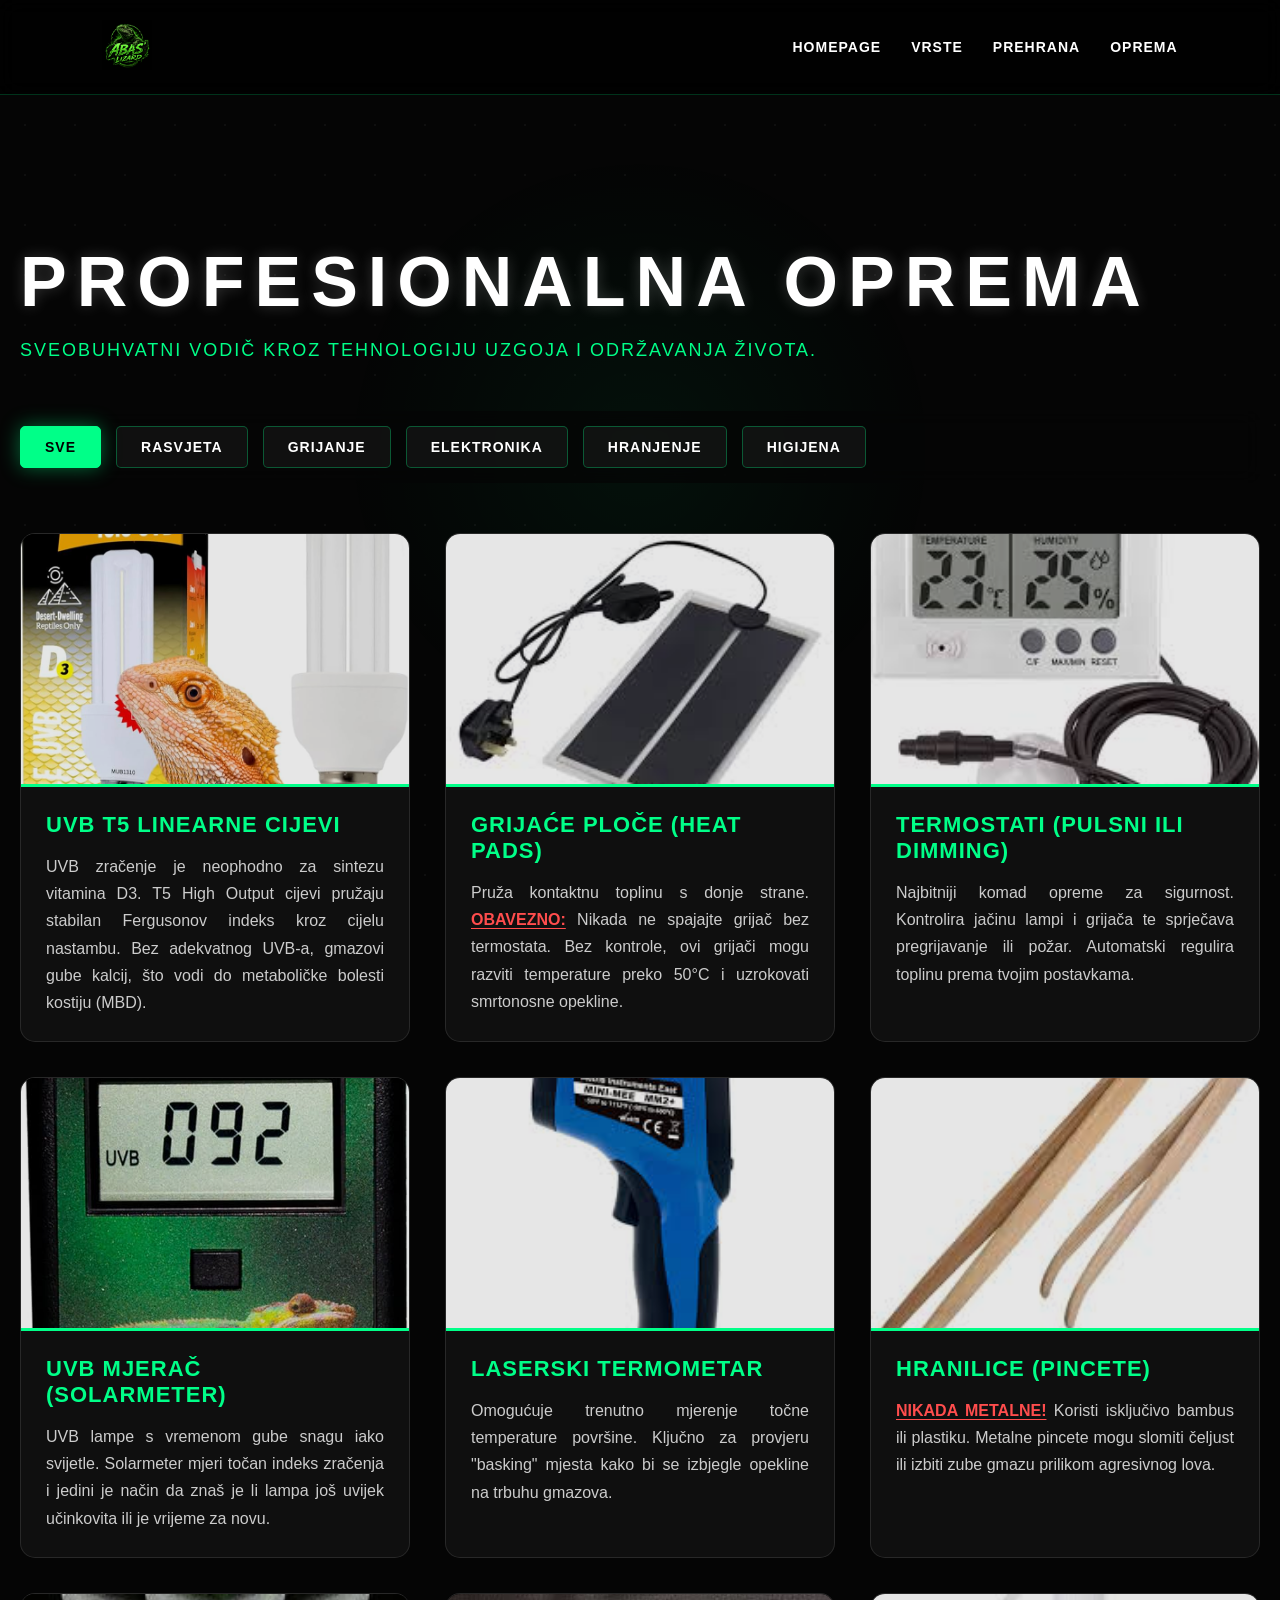
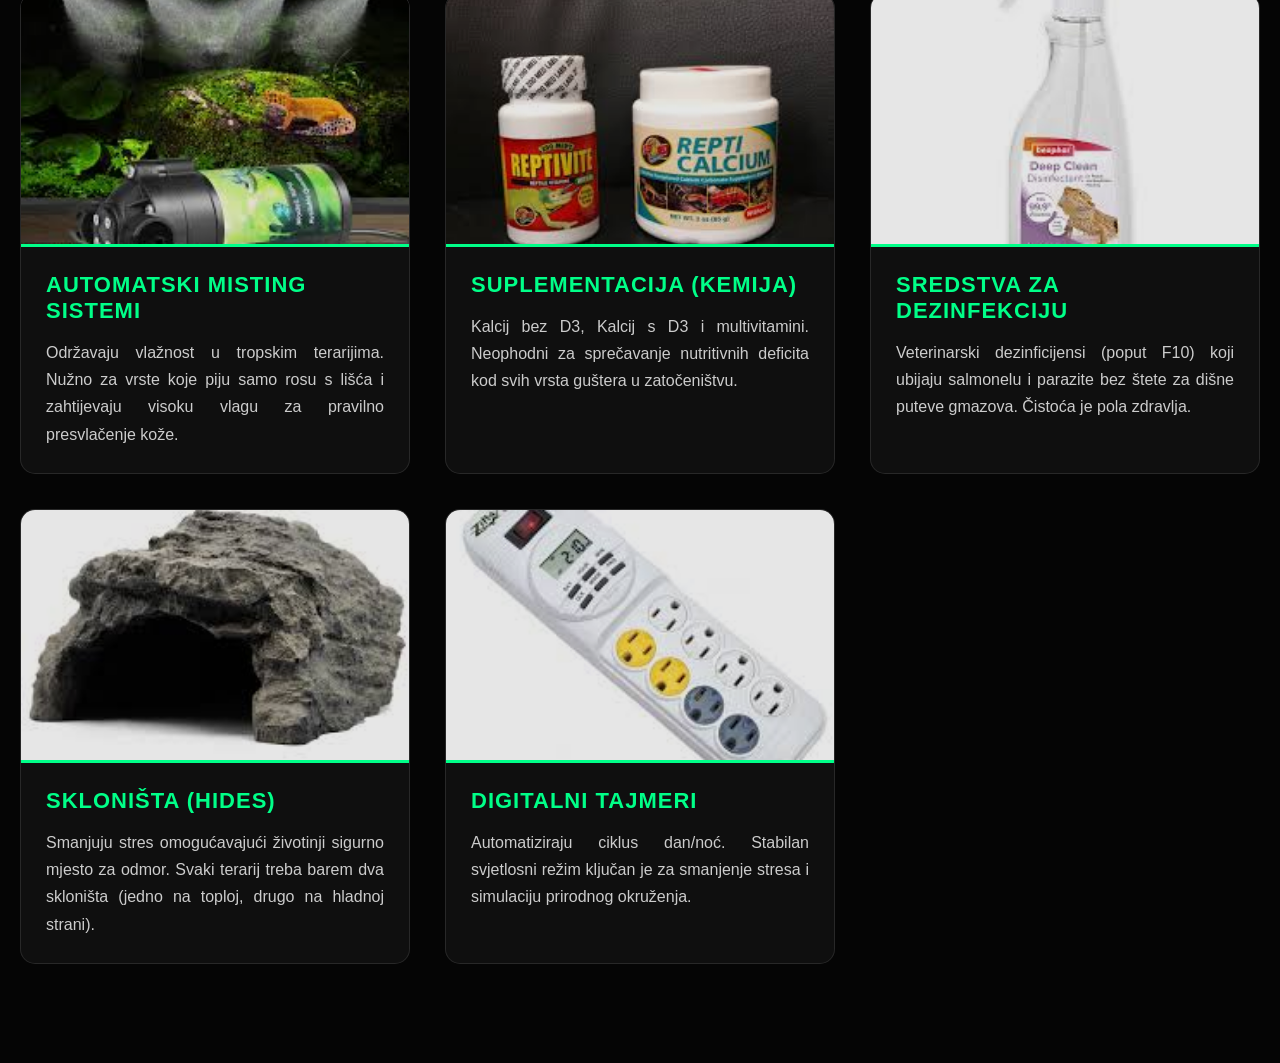
<file: Oprema.html>
<!DOCTYPE html>
<html lang="hr">
<head>
    <meta charset="UTF-8">
    <meta name="viewport" content="width=device-width, initial-scale=1.0">
    <title>Profesionalna Oprema | Abas' Lizard</title>
    <link rel="stylesheet" href="Homepage.css">
    <link rel="stylesheet" href="Oprema.css">
</head>
<body>

<div class="stars-bright"></div>
<div class="background-glow"></div>

<header>
    <a href="index.html" class="logo-link">
        <img src="logo.png" alt="Abas' Lizard Logo" class="nav-logo">
    </a>
    <nav>
        <ul class="menu">
            <li><a href="index.html">Homepage</a></li>
            <li class="dropdown">
                <a href="#">Vrste</a>
                <ul class="dropdown-content">
                    <li><a href="Bradataagama.html">Bradata agama</a></li>
                    <li><a href="Argetinskitegu.html">Argetinski tegu</a></li>
                    <li><a href="Kameleon.html">Kameleon</a></li>
                    <li><a href="Krestastigekon.html">Krestasti gekon</a></li>
                    <li><a href="Leopardgekon.html">Leopard gekon</a></li>
                    <li><a href="Uromastiks.html">Uromastiks</a></li>
                    <li><a href="Zelenaiguana.html">Zelena iguana</a></li>
                </ul>
            </li>
            <li><a href="Prehrana.html">Prehrana</a></li>
            <li><a href="Oprema.html">Oprema</a></li>
        </ul>
    </nav>
</header>

<main class="content-wrapper">
    
    <div class="big-title-left">
        <h1>PROFESIONALNA OPREMA</h1>
        <p class="subtitle">Sveobuhvatni vodič kroz tehnologiju uzgoja i održavanja života.</p>
    </div>

    <div class="filter-container">
        <button class="filter-btn active" data-filter="all">Sve</button>
        <button class="filter-btn" data-filter="rasvjeta">Rasvjeta</button>
        <button class="filter-btn" data-filter="grijanje">Grijanje</button>
        <button class="filter-btn" data-filter="elektronika">Elektronika</button>
        <button class="filter-btn" data-filter="hranjenje">Hranjenje</button>
        <button class="filter-btn" data-filter="higijena">Higijena</button>
    </div>

    <div class="equipment-grid" id="equipmentGrid">
        
        <div class="item-card rasvjeta">
            <div class="item-image">
                <img src="uv.jpg" alt="UVB T5 Tube">
            </div>
            <div class="item-info">
                <h2>UVB T5 LINEARNE CIJEVI</h2>
                <p>UVB zračenje je neophodno za sintezu vitamina D3. T5 High Output cijevi pružaju stabilan Fergusonov indeks kroz cijelu nastambu. Bez adekvatnog UVB-a, gmazovi gube kalcij, što vodi do metaboličke bolesti kostiju (MBD).</p>
            </div>
        </div>

        <div class="item-card grijanje elektronika">
            <div class="item-image">
                <img src="heating.jfif" alt="Heating Pad">
            </div>
            <div class="item-info">
                <h2>GRIJAĆE PLOČE (Heat Pads)</h2>
                <p>Pruža kontaktnu toplinu s donje strane. <span class="highlight">OBAVEZNO:</span> Nikada ne spajajte grijač bez termostata. Bez kontrole, ovi grijači mogu razviti temperature preko 50°C i uzrokovati smrtonosne opekline.</p>
            </div>
        </div>

        <div class="item-card elektronika grijanje">
            <div class="item-image">
                <img src="termostat.jfif" alt="Dimming Thermostat">
            </div>
            <div class="item-info">
                <h2>TERMOSTATI (Pulsni ili Dimming)</h2>
                <p>Najbitniji komad opreme za sigurnost. Kontrolira jačinu lampi i grijača te sprječava pregrijavanje ili požar. Automatski regulira toplinu prema tvojim postavkama.</p>
            </div>
        </div>

        <div class="item-card elektronika rasvjeta">
            <div class="item-image">
                <img src="solarmeter_.jpg" alt="Solarmeter 6.5">
            </div>
            <div class="item-info">
                <h2>UVB MJERAČ (SOLARMETER)</h2>
                <p>UVB lampe s vremenom gube snagu iako svijetle. Solarmeter mjeri točan indeks zračenja i jedini je način da znaš je li lampa još uvijek učinkovita ili je vrijeme za novu.</p>
            </div>
        </div>

        <div class="item-card elektronika grijanje">
            <div class="item-image">
                <img src="laserski.jfif" alt="Infrared Temp Gun">
            </div>
            <div class="item-info">
                <h2>LASERSKI TERMOMETAR</h2>
                <p>Omogućuje trenutno mjerenje točne temperature površine. Ključno za provjeru "basking" mjesta kako bi se izbjegle opekline na trbuhu gmazova.</p>
            </div>
        </div>

        <div class="item-card hranjenje">
            <div class="item-image">
                <img src="pinceta.jfif" alt="Feeding Tongs">
            </div>
            <div class="item-info">
                <h2>HRANILICE (PINCETE)</h2>
                <p><span class="highlight">NIKADA METALNE!</span> Koristi isključivo bambus ili plastiku. Metalne pincete mogu slomiti čeljust ili izbiti zube gmazu prilikom agresivnog lova.</p>
            </div>
        </div>

        <div class="item-card higijena">
            <div class="item-image">
                <img src="mist.jfif" alt="Mist System">
            </div>
            <div class="item-info">
                <h2>AUTOMATSKI MISTING SISTEMI</h2>
                <p>Održavaju vlažnost u tropskim terarijima. Nužno za vrste koje piju samo rosu s lišća i zahtijevaju visoku vlagu za pravilno presvlačenje kože.</p>
            </div>
        </div>

        <div class="item-card hranjenje">
            <div class="item-image">
                <img src="suplementi.jfif" alt="Supplements">
            </div>
            <div class="item-info">
                <h2>SUPLEMENTACIJA (KEMIJA)</h2>
                <p>Kalcij bez D3, Kalcij s D3 i multivitamini. Neophodni za sprečavanje nutritivnih deficita kod svih vrsta guštera u zatočeništvu.</p>
            </div>
        </div>

        <div class="item-card higijena">
            <div class="item-image">
                <img src="dezif.jfif" alt="Disinfectant">
            </div>
            <div class="item-info">
                <h2>SREDSTVA ZA DEZINFEKCIJU</h2>
                <p>Veterinarski dezinficijensi (poput F10) koji ubijaju salmonelu i parazite bez štete za dišne puteve gmazova. Čistoća je pola zdravlja.</p>
            </div>
        </div>

        <div class="item-card">
            <div class="item-image">
                <img src="skriveno.jfif" alt="Reptile Hide">
            </div>
            <div class="item-info">
                <h2>SKLONIŠTA (HIDES)</h2>
                <p>Smanjuju stres omogućavajući životinji sigurno mjesto za odmor. Svaki terarij treba barem dva skloništa (jedno na toploj, drugo na hladnoj strani).</p>
            </div>
        </div>

        <div class="item-card elektronika">
            <div class="item-image">
                <img src="timer.jfif" alt="Digital Timer">
            </div>
            <div class="item-info">
                <h2>DIGITALNI TAJMERI</h2>
                <p>Automatiziraju ciklus dan/noć. Stabilan svjetlosni režim ključan je za smanjenje stresa i simulaciju prirodnog okruženja.</p>
            </div>
        </div>

    </div>
</main>

<script src="Oprema.js"></script>

</body>
</html>
</file>
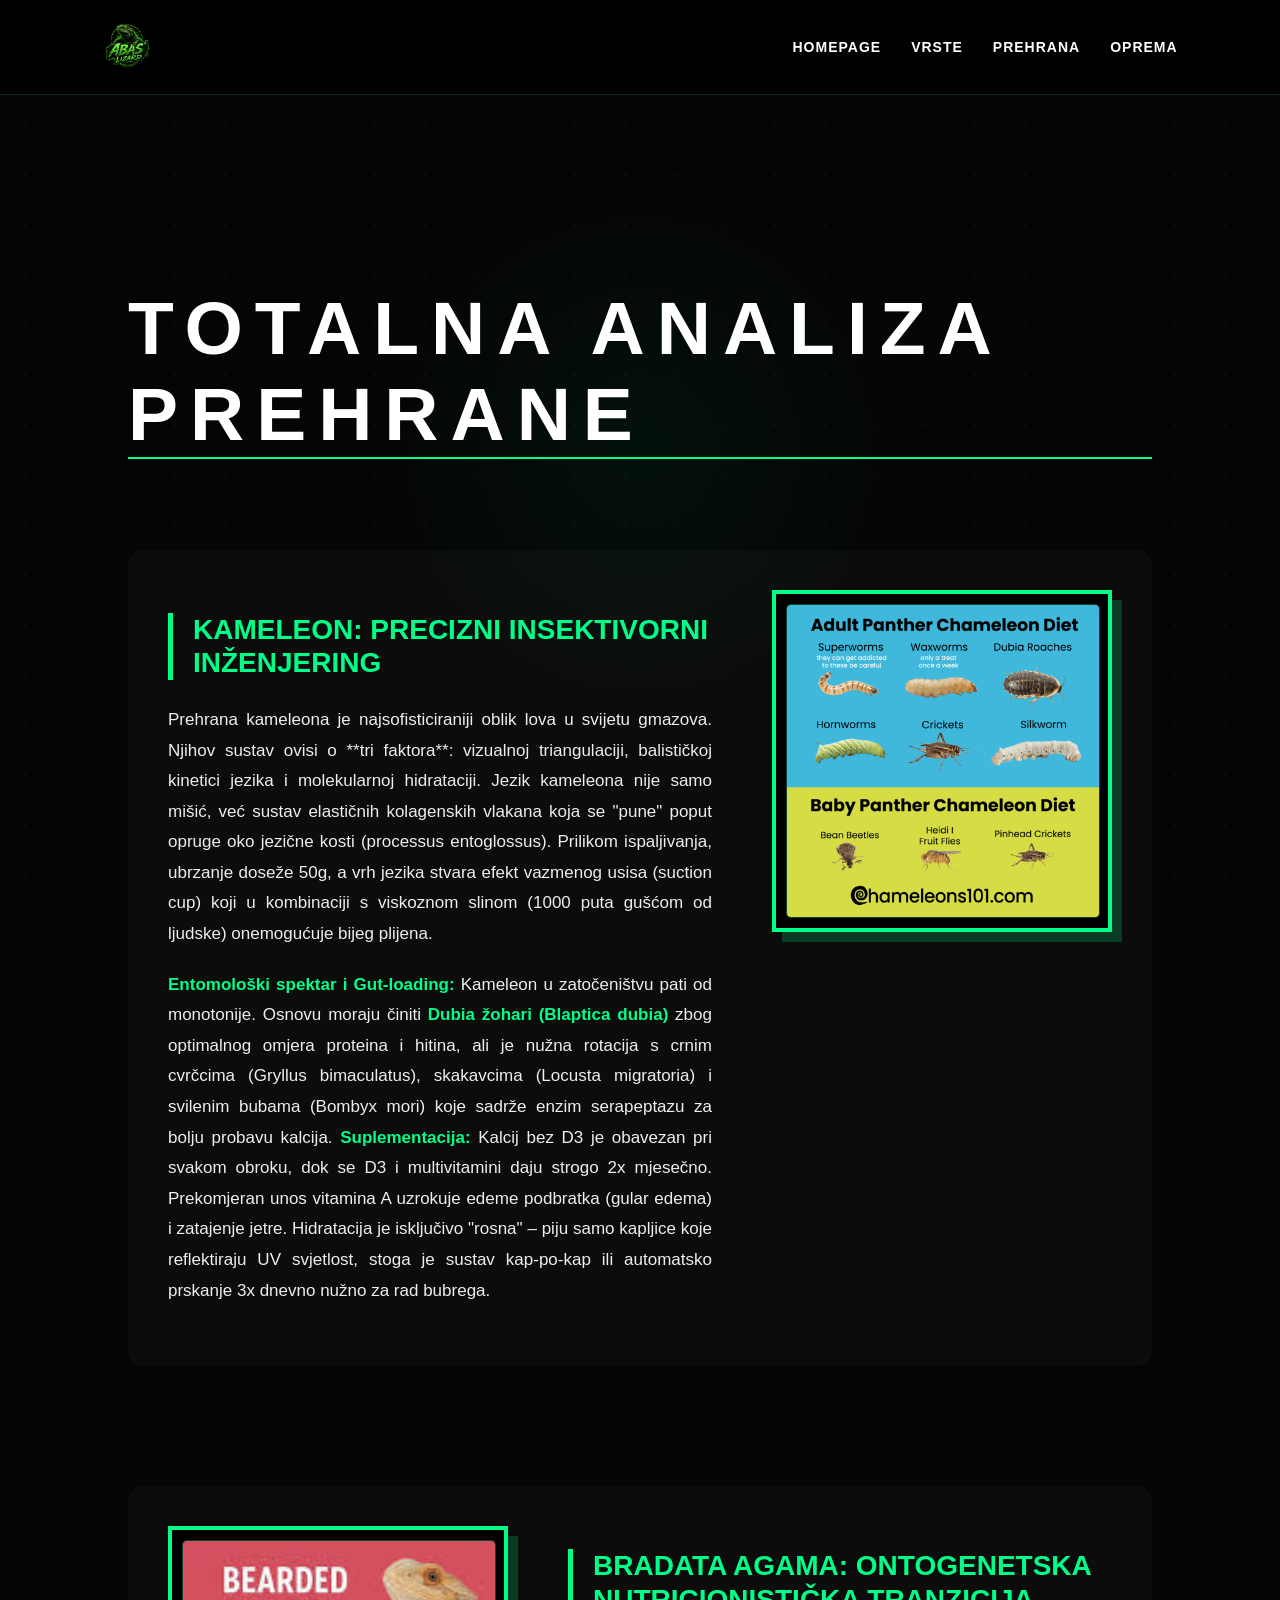
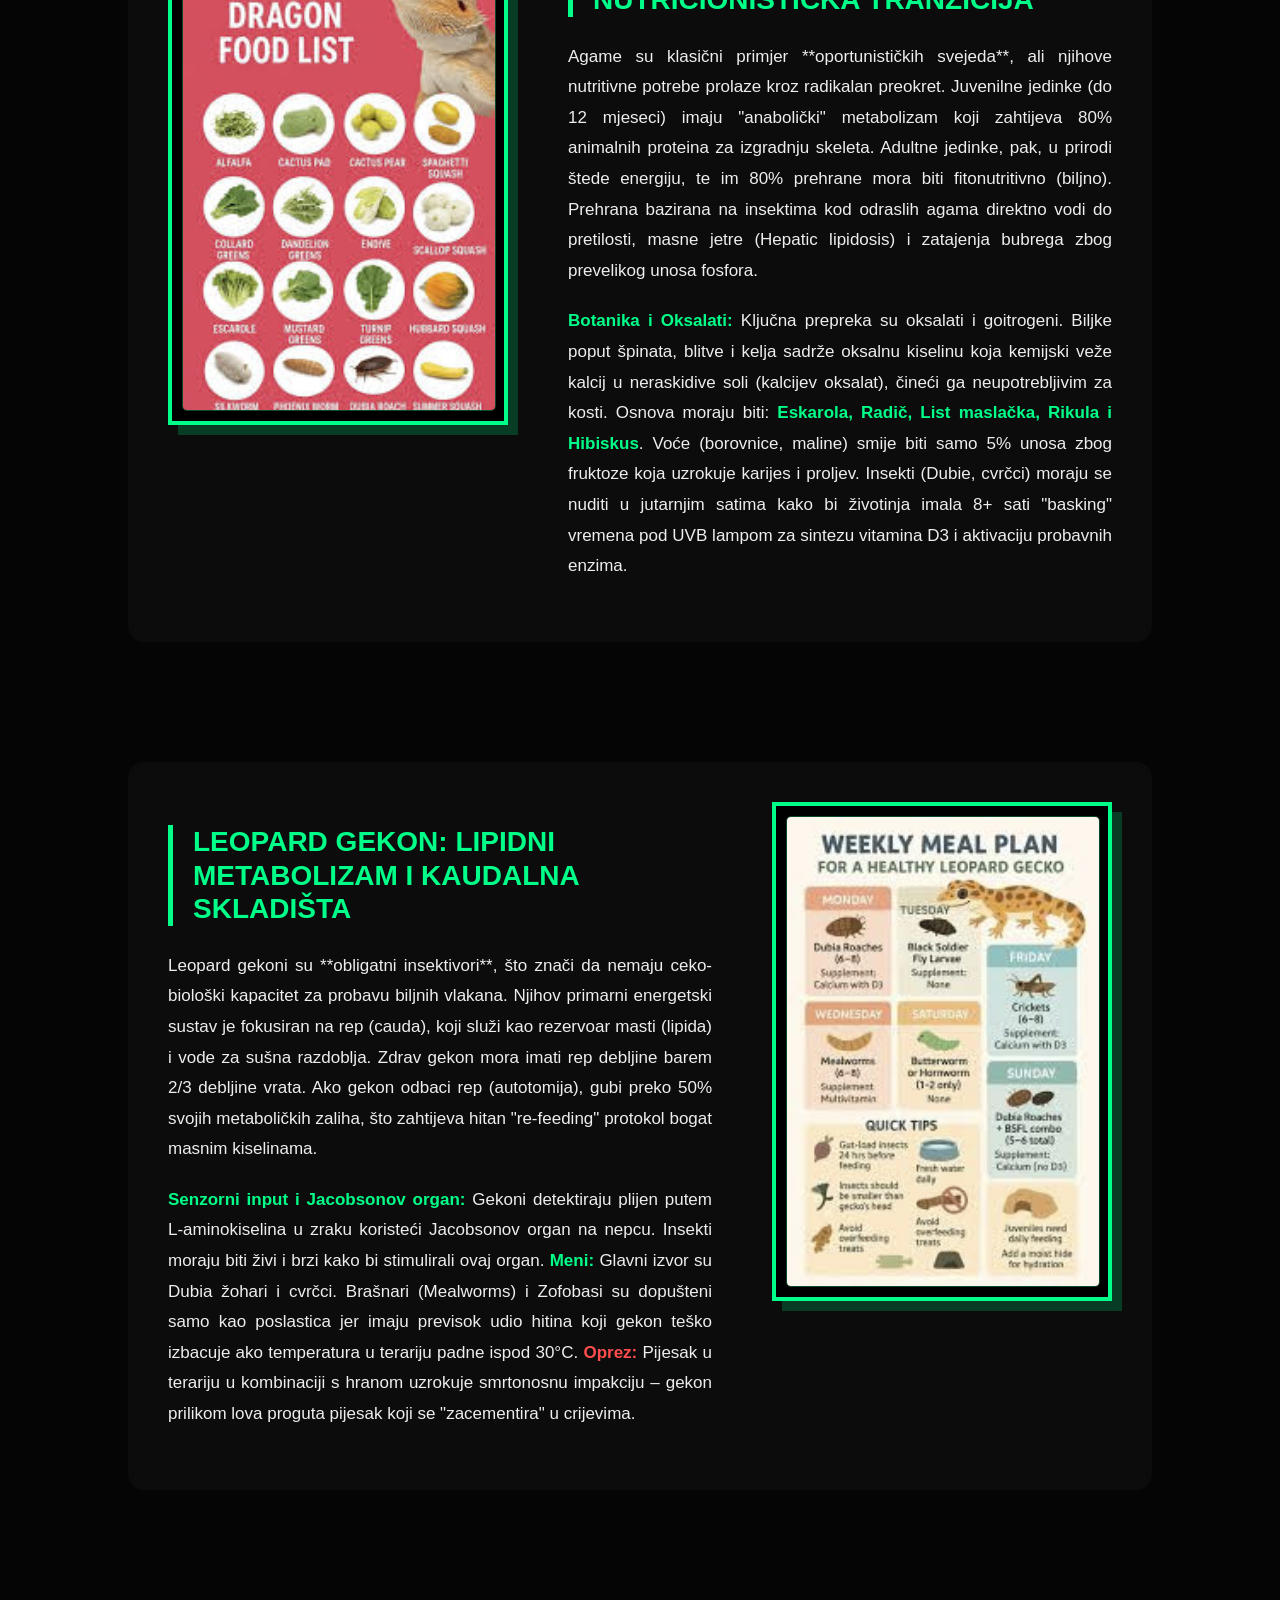
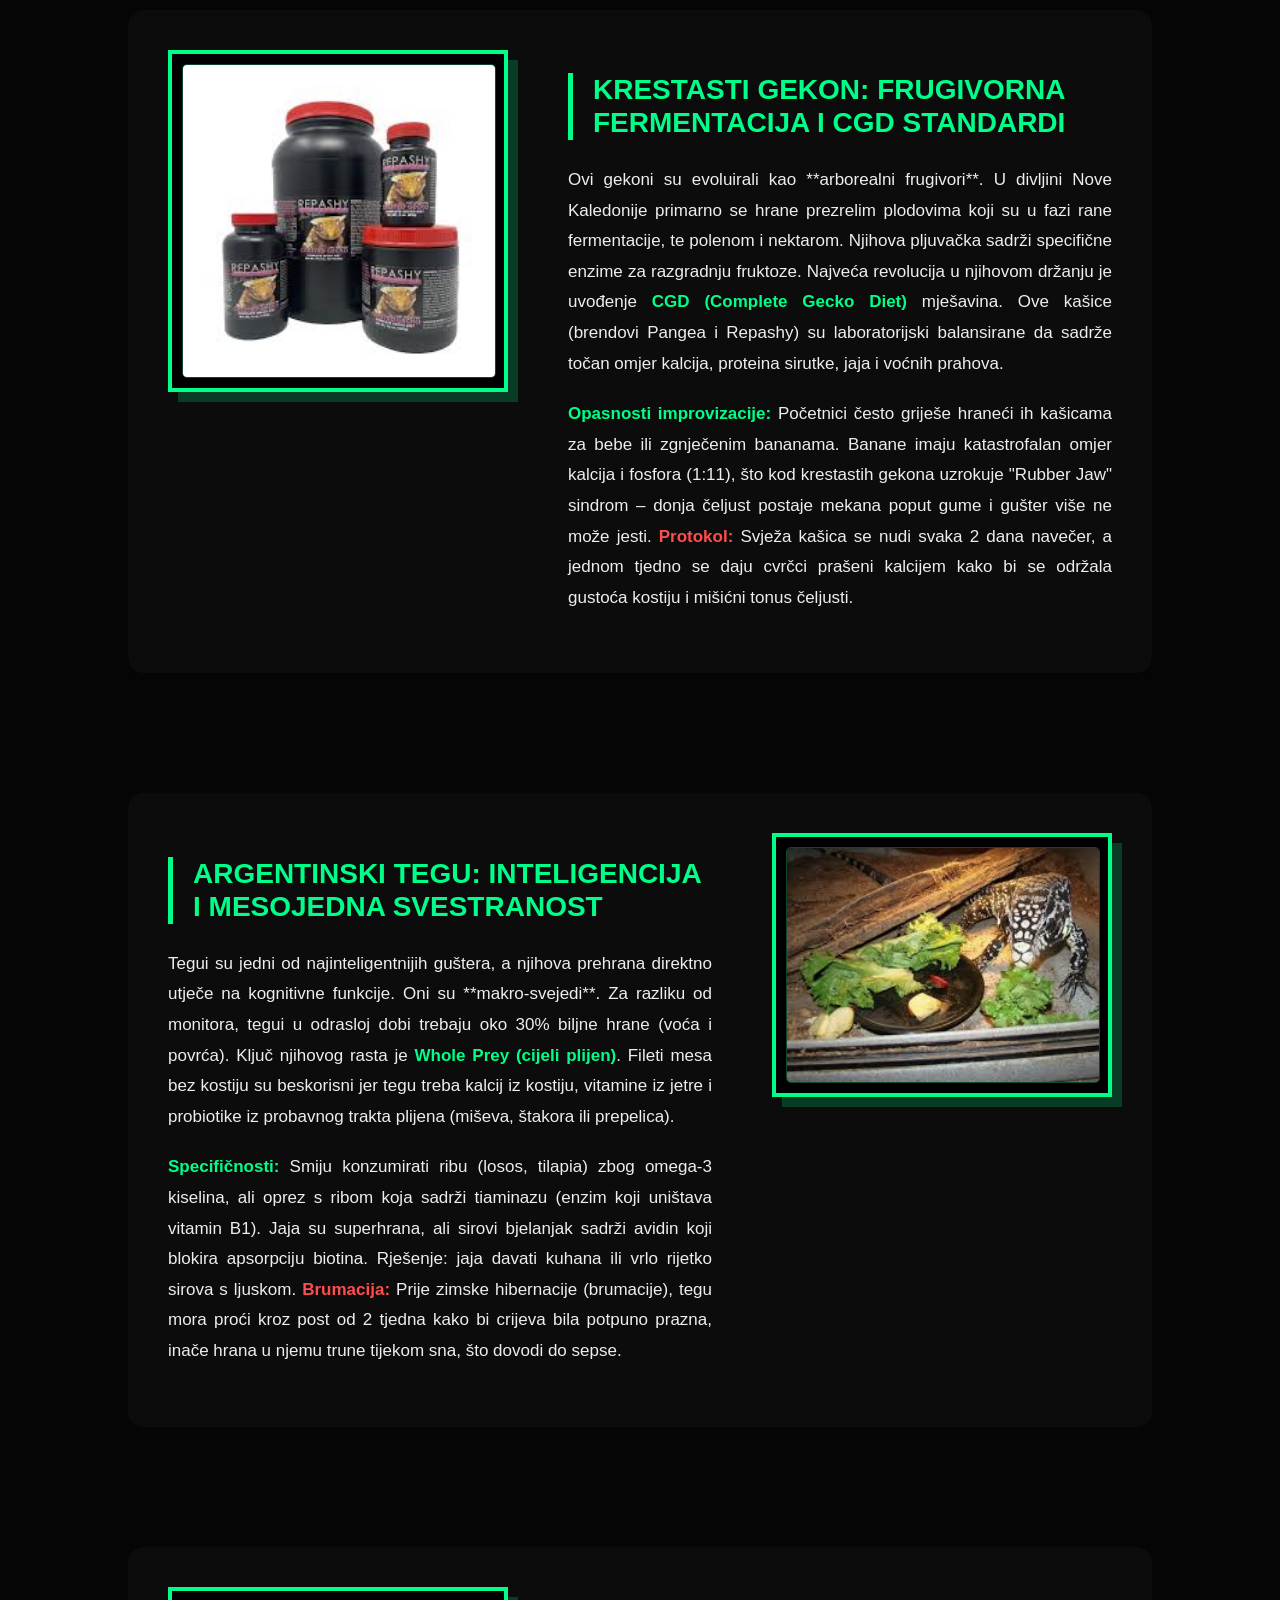
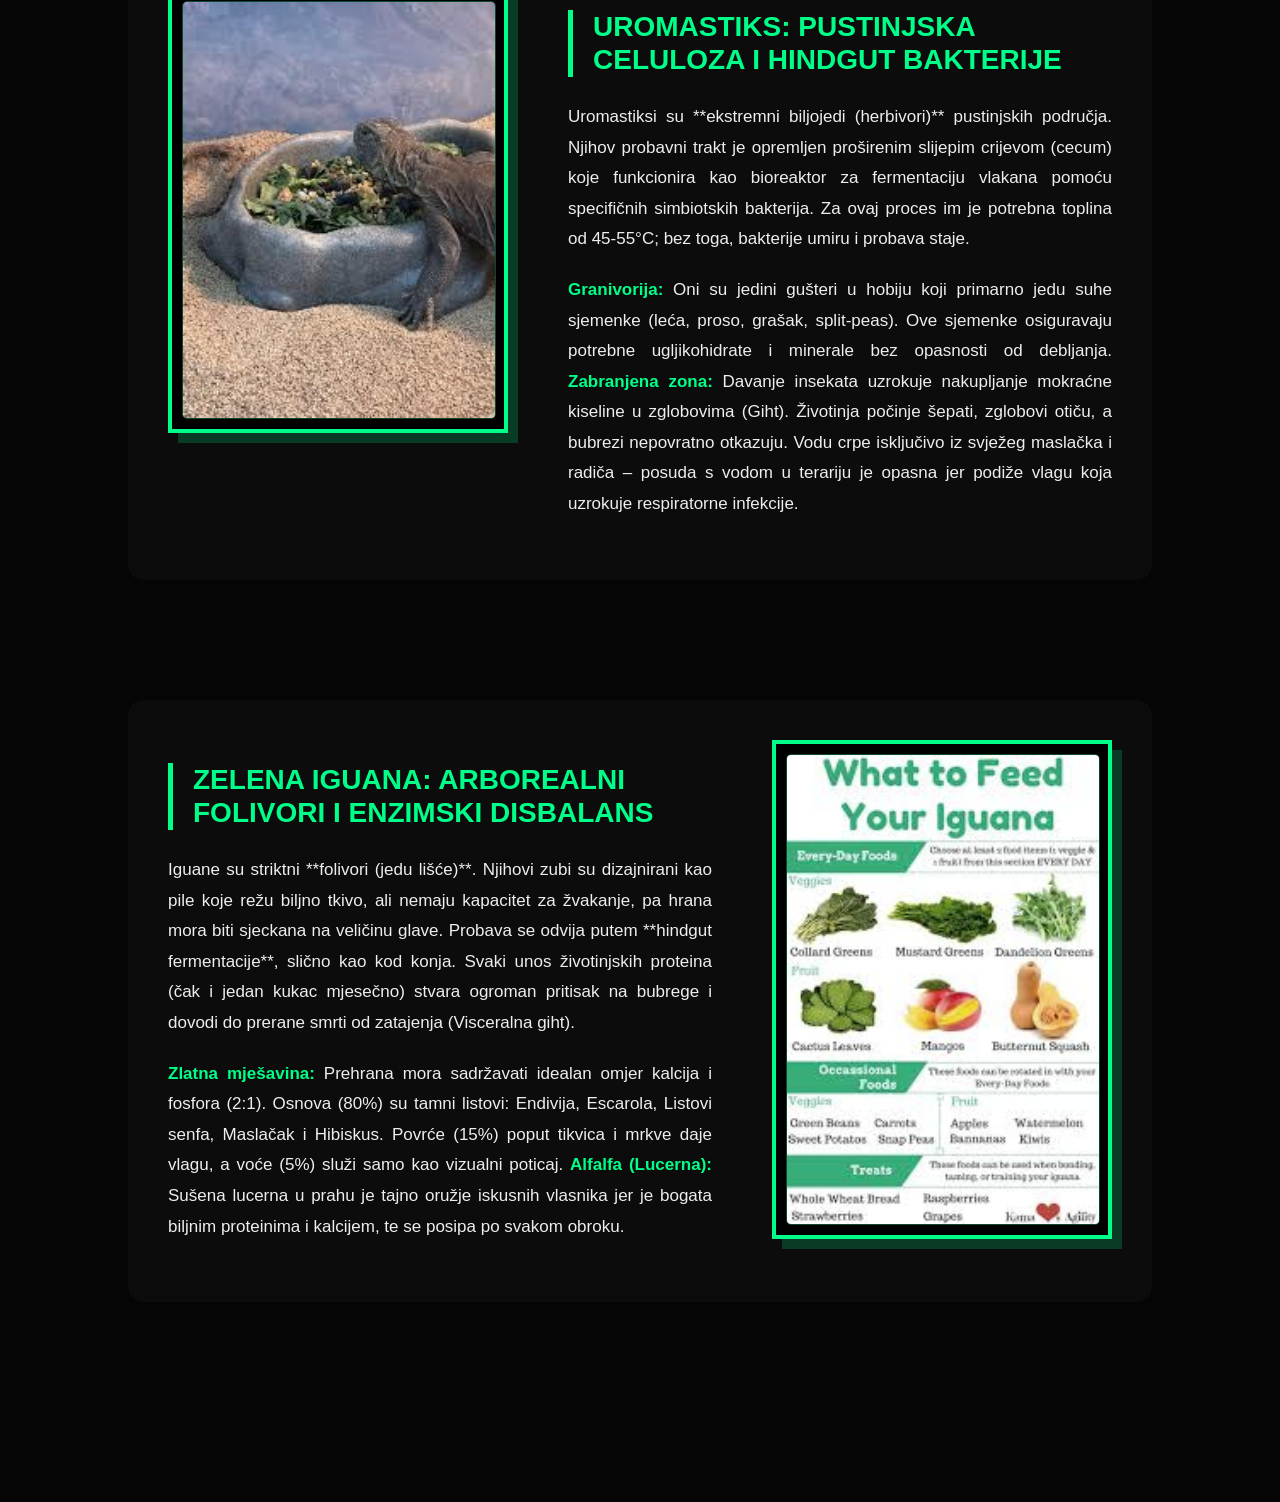
<file: Prehrana.html>
<!DOCTYPE html>
<html lang="hr">
<head>
  <meta charset="UTF-8">
  <meta name="viewport" content="width=device-width, initial-scale=1.0">
  <title>Prehrana Gmazova | Enciklopedijski Protokoli</title>
  <link rel="stylesheet" href="Homepage.css">
  <link rel="stylesheet" href="Prehrana.css">
</head>
<body>

<div class="stars-bright"></div>
<div class="background-glow"></div>

<header>
  <a href="index.html" class="logo-link">
    <img src="logo.png" alt="Abas' Lizard Logo" class="nav-logo">
  </a>
  <nav>
    <ul class="menu">
      <li><a href="index.html">Homepage</a></li>
      <li class="dropdown">
        <a href="#">Vrste</a>
        <ul class="dropdown-content">
          <li><a href="Bradataagama.html">Bradata agama</a></li>
          <li><a href="Argetinskitegu.html">Argetinski tegu</a></li>
          <li><a href="Kameleon.html">Kameleon</a></li>
          <li><a href="Krestastigekon.html">Krestasti gekon</a></li>
          <li><a href="Leopardgekon.html">Leopard gekon</a></li>
          <li><a href="Uromastiks.html">Uromastiks</a></li>
          <li><a href="Zelenaiguana.html">Zelena iguana</a></li>
        </ul>
      </li>
      <li><a href="Prehrana.html">Prehrana</a></li>
      <li><a href="Oprema.html">Oprema</a></li>
    </ul>
  </nav>
</header>

<main class="content-wrapper">
  
  <div class="big-title-left">
    <h1>TOTALNA ANALIZA PREHRANE</h1>
  </div>

  <section class="diet-block">
    <div class="diet-text">
      <h2>Kameleon: Precizni Insektivorni Inženjering</h2>
      <p>
        Prehrana kameleona je najsofisticiraniji oblik lova u svijetu gmazova. Njihov sustav ovisi o **tri faktora**: vizualnoj triangulaciji, balističkoj kinetici jezika i molekularnoj hidrataciji. Jezik kameleona nije samo mišić, već sustav elastičnih kolagenskih vlakana koja se "pune" poput opruge oko jezične kosti (processus entoglossus). Prilikom ispaljivanja, ubrzanje doseže 50g, a vrh jezika stvara efekt vazmenog usisa (suction cup) koji u kombinaciji s viskoznom slinom (1000 puta gušćom od ljudske) onemogućuje bijeg plijena.
      </p>
      <p>
        <strong>Entomološki spektar i Gut-loading:</strong> Kameleon u zatočeništvu pati od monotonije. Osnovu moraju činiti <strong>Dubia žohari (Blaptica dubia)</strong> zbog optimalnog omjera proteina i hitina, ali je nužna rotacija s crnim cvrčcima (Gryllus bimaculatus), skakavcima (Locusta migratoria) i svilenim bubama (Bombyx mori) koje sadrže enzim serapeptazu za bolju probavu kalcija. <strong>Suplementacija:</strong> Kalcij bez D3 je obavezan pri svakom obroku, dok se D3 i multivitamini daju strogo 2x mjesečno. Prekomjeran unos vitamina A uzrokuje edeme podbratka (gular edema) i zatajenje jetre. Hidratacija je isključivo "rosna" – piju samo kapljice koje reflektiraju UV svjetlost, stoga je sustav kap-po-kap ili automatsko prskanje 3x dnevno nužno za rad bubrega.
      </p>
    </div>
    <div class="diet-image">
      <div class="elegant-frame"><img src="prehrana1.png" alt="Kameleon lov"></div>
    </div>
  </section>

  <section class="diet-block reverse">
    <div class="diet-text">
      <h2>Bradata Agama: Ontogenetska Nutricionistička Tranzicija</h2>
      <p>
        Agame su klasični primjer **oportunističkih svejeda**, ali njihove nutritivne potrebe prolaze kroz radikalan preokret. Juvenilne jedinke (do 12 mjeseci) imaju "anabolički" metabolizam koji zahtijeva 80% animalnih proteina za izgradnju skeleta. Adultne jedinke, pak, u prirodi štede energiju, te im 80% prehrane mora biti fitonutritivno (biljno). Prehrana bazirana na insektima kod odraslih agama direktno vodi do pretilosti, masne jetre (Hepatic lipidosis) i zatajenja bubrega zbog prevelikog unosa fosfora.
      </p>
      <p>
        <strong>Botanika i Oksalati:</strong> Ključna prepreka su oksalati i goitrogeni. Biljke poput špinata, blitve i kelja sadrže oksalnu kiselinu koja kemijski veže kalcij u neraskidive soli (kalcijev oksalat), čineći ga neupotrebljivim za kosti. Osnova moraju biti: <strong>Eskarola, Radič, List maslačka, Rikula i Hibiskus</strong>. Voće (borovnice, maline) smije biti samo 5% unosa zbog fruktoze koja uzrokuje karijes i proljev. Insekti (Dubie, cvrčci) moraju se nuditi u jutarnjim satima kako bi životinja imala 8+ sati "basking" vremena pod UVB lampom za sintezu vitamina D3 i aktivaciju probavnih enzima.
      </p>
    </div>
    <div class="diet-image">
      <div class="elegant-frame"><img src="prehrana2.jfif" alt="Agama povrće"></div>
    </div>
  </section>

  <section class="diet-block">
    <div class="diet-text">
      <h2>Leopard Gekon: Lipidni Metabolizam i Kaudalna Skladišta</h2>
      <p>
        Leopard gekoni su **obligatni insektivori**, što znači da nemaju ceko-biološki kapacitet za probavu biljnih vlakana. Njihov primarni energetski sustav je fokusiran na rep (cauda), koji služi kao rezervoar masti (lipida) i vode za sušna razdoblja. Zdrav gekon mora imati rep debljine barem 2/3 debljine vrata. Ako gekon odbaci rep (autotomija), gubi preko 50% svojih metaboličkih zaliha, što zahtijeva hitan "re-feeding" protokol bogat masnim kiselinama.
      </p>
      <p>
        <strong>Senzorni input i Jacobsonov organ:</strong> Gekoni detektiraju plijen putem L-aminokiselina u zraku koristeći Jacobsonov organ na nepcu. Insekti moraju biti živi i brzi kako bi stimulirali ovaj organ. <strong>Meni:</strong> Glavni izvor su Dubia žohari i cvrčci. Brašnari (Mealworms) i Zofobasi su dopušteni samo kao poslastica jer imaju previsok udio hitina koji gekon teško izbacuje ako temperatura u terariju padne ispod 30°C. <span class="highlight">Oprez:</span> Pijesak u terariju u kombinaciji s hranom uzrokuje smrtonosnu impakciju – gekon prilikom lova proguta pijesak koji se "zacementira" u crijevima.
      </p>
    </div>
    <div class="diet-image">
      <div class="elegant-frame"><img src="prehrana3.jfif" alt="Leopard gekon"></div>
    </div>
  </section>

  <section class="diet-block reverse">
    <div class="diet-text">
      <h2>Krestasti Gekon: Frugivorna Fermentacija i CGD Standardi</h2>
      <p>
        Ovi gekoni su evoluirali kao **arborealni frugivori**. U divljini Nove Kaledonije primarno se hrane prezrelim plodovima koji su u fazi rane fermentacije, te polenom i nektarom. Njihova pljuvačka sadrži specifične enzime za razgradnju fruktoze. Najveća revolucija u njihovom držanju je uvođenje <strong>CGD (Complete Gecko Diet)</strong> mješavina. Ove kašice (brendovi Pangea i Repashy) su laboratorijski balansirane da sadrže točan omjer kalcija, proteina sirutke, jaja i voćnih prahova.
      </p>
      <p>
        <strong>Opasnosti improvizacije:</strong> Početnici često griješe hraneći ih kašicama za bebe ili zgnječenim bananama. Banane imaju katastrofalan omjer kalcija i fosfora (1:11), što kod krestastih gekona uzrokuje "Rubber Jaw" sindrom – donja čeljust postaje mekana poput gume i gušter više ne može jesti. <span class="highlight">Protokol:</span> Svježa kašica se nudi svaka 2 dana navečer, a jednom tjedno se daju cvrčci prašeni kalcijem kako bi se održala gustoća kostiju i mišićni tonus čeljusti.
      </p>
    </div>
    <div class="diet-image">
      <div class="elegant-frame"><img src="zamjenaprehrananezbroj.jfif" alt="Gekon hrana"></div>
    </div>
  </section>

  <section class="diet-block">
    <div class="diet-text">
      <h2>Argentinski Tegu: Inteligencija i Mesojedna Svestranost</h2>
      <p>
        Tegui su jedni od najinteligentnijih guštera, a njihova prehrana direktno utječe na kognitivne funkcije. Oni su **makro-svejedi**. Za razliku od monitora, tegui u odrasloj dobi trebaju oko 30% biljne hrane (voća i povrća). Ključ njihovog rasta je <strong>Whole Prey (cijeli plijen)</strong>. Fileti mesa bez kostiju su beskorisni jer tegu treba kalcij iz kostiju, vitamine iz jetre i probiotike iz probavnog trakta plijena (miševa, štakora ili prepelica).
      </p>
      <p>
        <strong>Specifičnosti:</strong> Smiju konzumirati ribu (losos, tilapia) zbog omega-3 kiselina, ali oprez s ribom koja sadrži tiaminazu (enzim koji uništava vitamin B1). Jaja su superhrana, ali sirovi bjelanjak sadrži avidin koji blokira apsorpciju biotina. Rješenje: jaja davati kuhana ili vrlo rijetko sirova s ljuskom. <span class="highlight">Brumacija:</span> Prije zimske hibernacije (brumacije), tegu mora proći kroz post od 2 tjedna kako bi crijeva bila potpuno prazna, inače hrana u njemu trune tijekom sna, što dovodi do sepse.
      </p>
    </div>
    <div class="diet-image">
      <div class="elegant-frame"><img src="prehrana5.jfif" alt="Tegu jaje"></div>
    </div>
  </section>

  <section class="diet-block reverse">
    <div class="diet-text">
      <h2>Uromastiks: Pustinjska Celuloza i Hindgut Bakterije</h2>
      <p>
        Uromastiksi su **ekstremni biljojedi (herbivori)** pustinjskih područja. Njihov probavni trakt je opremljen proširenim slijepim crijevom (cecum) koje funkcionira kao bioreaktor za fermentaciju vlakana pomoću specifičnih simbiotskih bakterija. Za ovaj proces im je potrebna toplina od 45-55°C; bez toga, bakterije umiru i probava staje.
      </p>
      <p>
        <strong>Granivorija:</strong> Oni su jedini gušteri u hobiju koji primarno jedu suhe sjemenke (leća, proso, grašak, split-peas). Ove sjemenke osiguravaju potrebne ugljikohidrate i minerale bez opasnosti od debljanja. <strong>Zabranjena zona:</strong> Davanje insekata uzrokuje nakupljanje mokraćne kiseline u zglobovima (Giht). Životinja počinje šepati, zglobovi otiču, a bubrezi nepovratno otkazuju. Vodu crpe isključivo iz svježeg maslačka i radiča – posuda s vodom u terariju je opasna jer podiže vlagu koja uzrokuje respiratorne infekcije.
      </p>
    </div>
    <div class="diet-image">
      <div class="elegant-frame"><img src="prehranazamjena6.jfif" alt="Uromastiks leća"></div>
    </div>
  </section>

  <section class="diet-block">
    <div class="diet-text">
      <h2>Zelena Iguana: Arborealni Folivori i Enzimski Disbalans</h2>
      <p>
        Iguane su striktni **folivori (jedu lišće)**. Njihovi zubi su dizajnirani kao pile koje režu biljno tkivo, ali nemaju kapacitet za žvakanje, pa hrana mora biti sjeckana na veličinu glave. Probava se odvija putem **hindgut fermentacije**, slično kao kod konja. Svaki unos životinjskih proteina (čak i jedan kukac mjesečno) stvara ogroman pritisak na bubrege i dovodi do prerane smrti od zatajenja (Visceralna giht).
      </p>
      <p>
        <strong>Zlatna mješavina:</strong> Prehrana mora sadržavati idealan omjer kalcija i fosfora (2:1). Osnova (80%) su tamni listovi: Endivija, Escarola, Listovi senfa, Maslačak i Hibiskus. Povrće (15%) poput tikvica i mrkve daje vlagu, a voće (5%) služi samo kao vizualni poticaj. <strong>Alfalfa (Lucerna):</strong> Sušena lucerna u prahu je tajno oružje iskusnih vlasnika jer je bogata biljnim proteinima i kalcijem, te se posipa po svakom obroku.
      </p>
    </div>
    <div class="diet-image">
      <div class="elegant-frame"><img src="prehrana7.jfif" alt="Iguana lišće"></div>
    </div>
  </section>

</main>

</body>
</html>
</file>
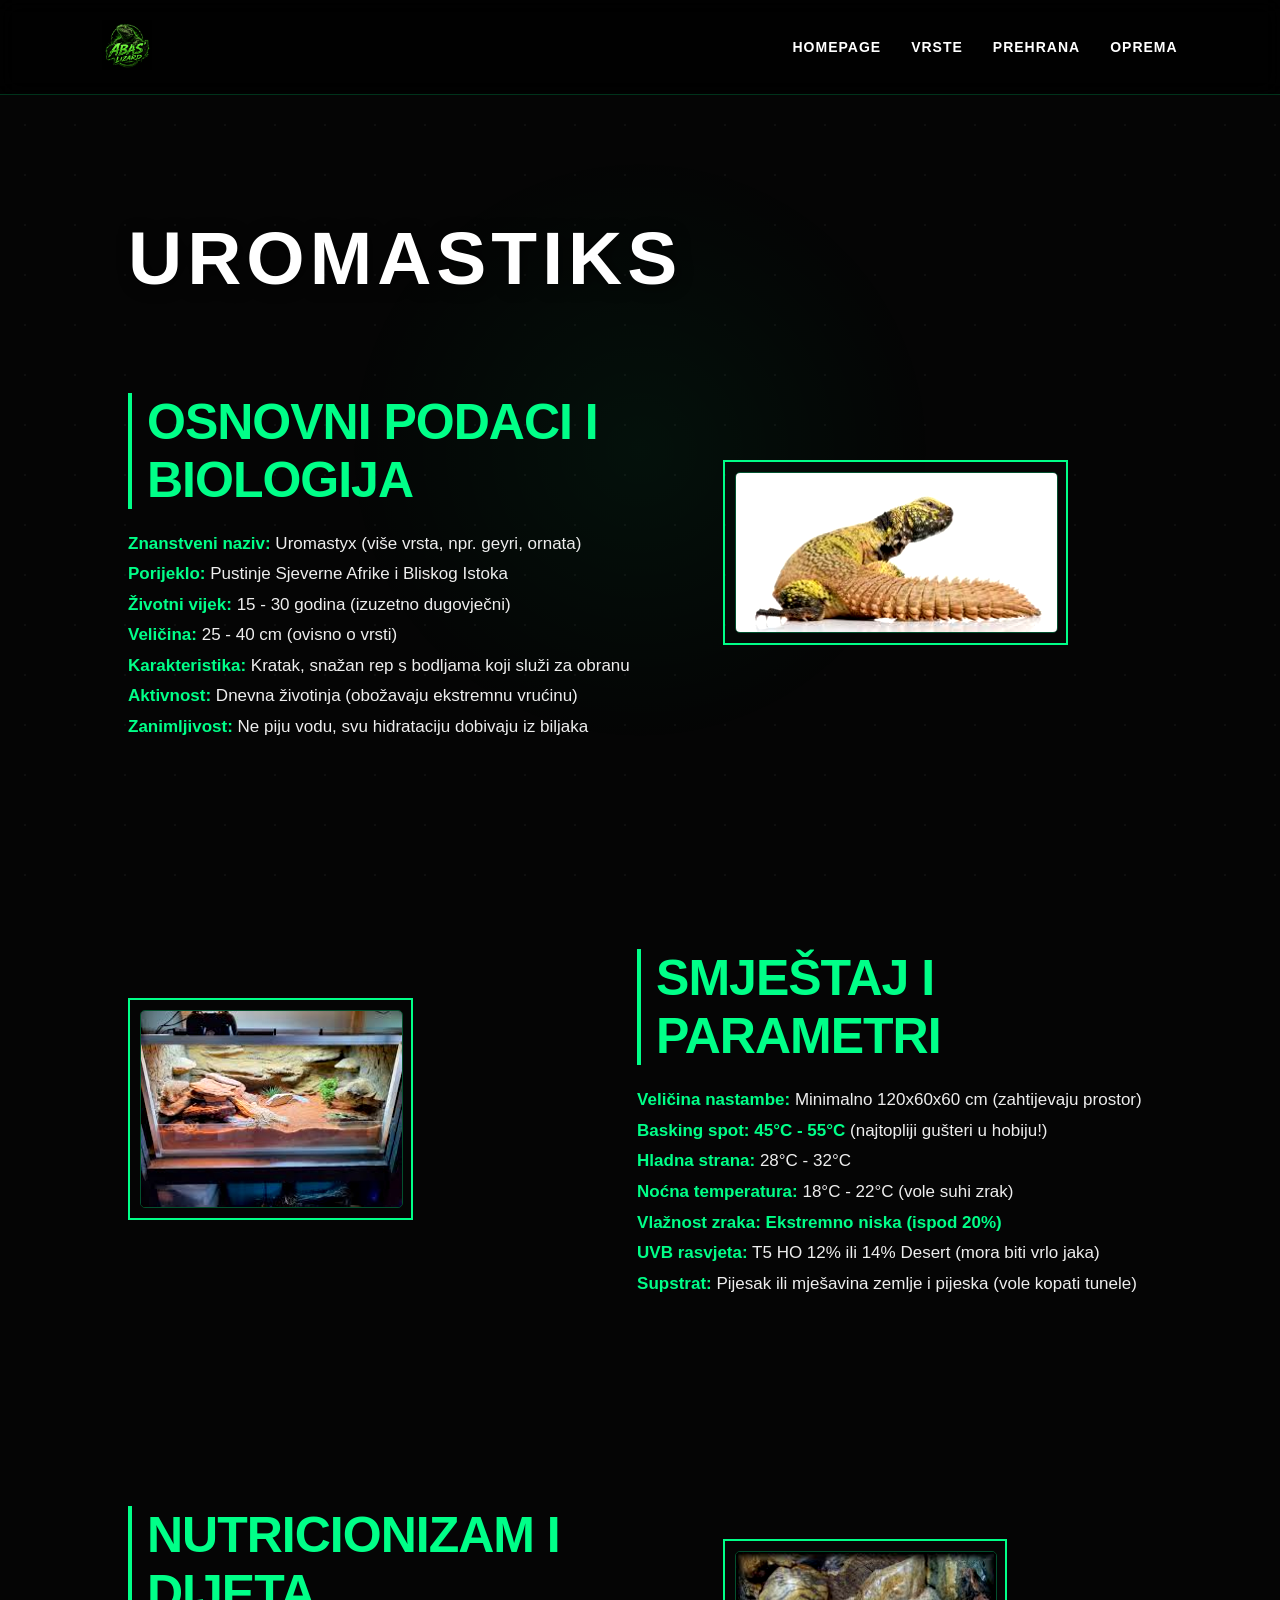
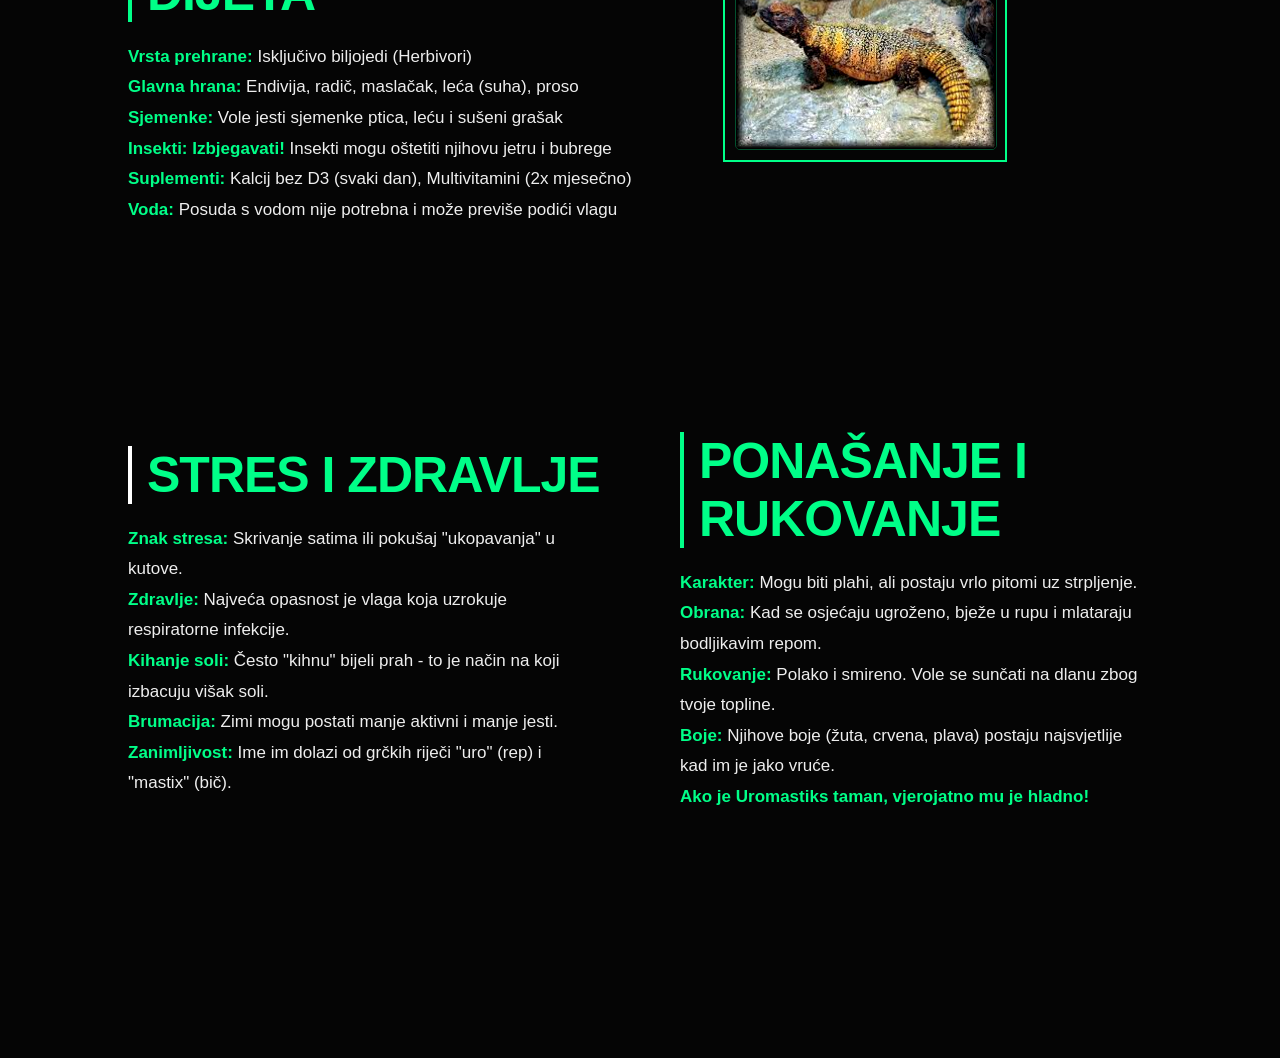
<file: Uromastiks.html>
<!DOCTYPE html>
<html lang="hr">
<head>
  <meta charset="UTF-8">
  <meta name="viewport" content="width=device-width, initial-scale=1.0">
  <title>Uromastiks | Abas' Lizard</title>
  <link rel="stylesheet" href="Homepage.css">
  <link rel="stylesheet" href="Uromastiks.css">
</head>
<body>

<div class="stars-bright"></div>
<div class="background-glow"></div>

<header>
  <a href="index.html" class="logo-link">
    <img src="logo.png" alt="Abas' Lizard Logo" class="nav-logo">
  </a>
  <nav>
    <ul class="menu">
      <li><a href="index.html">Homepage</a></li>
      <li class="dropdown">
        <a href="#">Vrste</a>
        <ul class="dropdown-content">
          <li><a href="Bradataagama.html">Bradata agama</a></li>
          <li><a href="Argetinskitegu.html">Argetinski tegu</a></li>
          <li><a href="Kameleon.html">Kameleon</a></li>
          <li><a href="Krestastigekon.html">Krestasti gekon</a></li>
          <li><a href="Leopardgekon.html">Leopard gekon</a></li>
          <li><a href="Uromastiks.html">Uromastiks</a></li>
          <li><a href="Zelenaiguana.html">Zelena iguana</a></li>
        </ul>
      </li>
      <li><a href="Prehrana.html">Prehrana</a></li>
      <li><a href="Oprema.html">Oprema</a></li>
    </ul>
  </nav>
</header>

<main class="content-wrapper">
  
  <div class="big-title-left">
    <h1>UROMASTIKS</h1>
  </div>

  <section class="split-section">
    <div class="text-side">
      <h2>OSNOVNI PODACI I BIOLOGIJA</h2>
      <p>
        <strong>Znanstveni naziv:</strong> Uromastyx (više vrsta, npr. geyri, ornata)<br>
        <strong>Porijeklo:</strong> Pustinje Sjeverne Afrike i Bliskog Istoka<br>
        <strong>Životni vijek:</strong> 15 - 30 godina (izuzetno dugovječni)<br>
        <strong>Veličina:</strong> 25 - 40 cm (ovisno o vrsti)<br>
        <strong>Karakteristika:</strong> Kratak, snažan rep s bodljama koji služi za obranu<br>
        <strong>Aktivnost:</strong> Dnevna životinja (obožavaju ekstremnu vrućinu)<br>
        <strong>Zanimljivost:</strong> Ne piju vodu, svu hidrataciju dobivaju iz biljaka
      </p>
    </div>
    <div class="image-side">
      <div class="elegant-frame">
        <img src="uro1.jfif" alt="Uromastiks profil">
      </div>
    </div>
  </section>

  <section class="split-section reverse">
    <div class="text-side">
      <h2>SMJEŠTAJ I PARAMETRI</h2>
      <p>
        <strong>Veličina nastambe:</strong> Minimalno 120x60x60 cm (zahtijevaju prostor)<br>
        <strong>Basking spot:</strong> <span class="highlight">45°C - 55°C</span> (najtopliji gušteri u hobiju!)<br>
        <strong>Hladna strana:</strong> 28°C - 32°C<br>
        <strong>Noćna temperatura:</strong> 18°C - 22°C (vole suhi zrak)<br>
        <strong>Vlažnost zraka:</strong> <span class="highlight">Ekstremno niska (ispod 20%)</span><br>
        <strong>UVB rasvjeta:</strong> T5 HO 12% ili 14% Desert (mora biti vrlo jaka)<br>
        <strong>Supstrat:</strong> Pijesak ili mješavina zemlje i pijeska (vole kopati tunele)
      </p>
    </div>
    <div class="image-side">
      <div class="elegant-frame">
        <img src="uro2.jfif" alt="Uromastiks terarij">
      </div>
    </div>
  </section>

  <section class="split-section">
    <div class="text-side">
      <h2>NUTRICIONIZAM I DIJETA</h2>
      <p>
        <strong>Vrsta prehrane:</strong> Isključivo biljojedi (Herbivori)<br>
        <strong>Glavna hrana:</strong> Endivija, radič, maslačak, leća (suha), proso<br>
        <strong>Sjemenke:</strong> Vole jesti sjemenke ptica, leću i sušeni grašak<br>
        <strong>Insekti:</strong> <span class="highlight">Izbjegavati!</span> Insekti mogu oštetiti njihovu jetru i bubrege<br>
        <strong>Suplementi:</strong> Kalcij bez D3 (svaki dan), Multivitamini (2x mjesečno)<br>
        <strong>Voda:</strong> Posuda s vodom nije potrebna i može previše podići vlagu
      </p>
    </div>
    <div class="image-side">
      <div class="elegant-frame">
        <img src="uro3.jfif" alt="Uromastiks hrana">
      </div>
    </div>
  </section>

  <section class="split-section reverse">
    <div class="text-side">
      <h2>PONAŠANJE I RUKOVANJE</h2>
      <p>
        <strong>Karakter:</strong> Mogu biti plahi, ali postaju vrlo pitomi uz strpljenje.<br>
        <strong>Obrana:</strong> Kad se osjećaju ugroženo, bježe u rupu i mlataraju bodljikavim repom.<br>
        <strong>Rukovanje:</strong> Polako i smireno. Vole se sunčati na dlanu zbog tvoje topline.<br>
        <strong>Boje:</strong> Njihove boje (žuta, crvena, plava) postaju najsvjetlije kad im je jako vruće.<br>
        <span class="highlight">Ako je Uromastiks taman, vjerojatno mu je hladno!</span>
      </p>
    </div>
    <div class="text-side">
       <h2 style="border-left: 4px solid #fff; padding-left: 15px;">STRES I ZDRAVLJE</h2>
       <p>
         <strong>Znak stresa:</strong> Skrivanje satima ili pokušaj "ukopavanja" u kutove.<br>
         <strong>Zdravlje:</strong> Najveća opasnost je vlaga koja uzrokuje respiratorne infekcije.<br>
         <strong>Kihanje soli:</strong> Često "kihnu" bijeli prah - to je način na koji izbacuju višak soli.<br>
         <strong>Brumacija:</strong> Zimi mogu postati manje aktivni i manje jesti.<br>
         <strong>Zanimljivost:</strong> Ime im dolazi od grčkih riječi "uro" (rep) i "mastix" (bič).
       </p>
    </div>
  </section>

</main>

</body>
</html>
</file>
<file: Homepage.css>
body {
  margin: 0;
  padding: 0;
  background-color: #050505;
  color: #fff;
  font-family: 'Segoe UI', Roboto, sans-serif;
  overflow-x: hidden;
}


.stars-bright {
  position: fixed;
  top: 0; left: 0; width: 100%; height: 100%;
  background: radial-gradient(white, rgba(255,255,255,0) 1px) 0 0/50px 50px;
  opacity: 0.15;
  z-index: -1;
}

.background-glow {
  position: fixed;
  top: 50%; left: 50%;
  width: 600px; height: 600px;
  background: radial-gradient(circle, rgba(0, 255, 136, 0.05) 0%, rgba(0,0,0,0) 70%);
  transform: translate(-50%, -50%);
  z-index: -1;
}


header {
  display: flex;
  justify-content: space-between;
  align-items: center;
  padding: 20px 8%;
  background: rgba(0,0,0,0.8);
  backdrop-filter: blur(10px);
  border-bottom: 1px solid rgba(0, 255, 136, 0.2);
  position: sticky;
  top: 0;
  z-index: 1000;
}

.nav-logo { height: 50px; transition: 0.3s; }
.nav-logo:hover { filter: drop-shadow(0 0 10px #00ff88); }

.menu { display: flex; list-style: none; gap: 30px; margin: 0; padding: 0; }
.menu a { color: #fff; text-decoration: none; font-weight: 600; text-transform: uppercase; font-size: 14px; letter-spacing: 1px; transition: 0.3s; }
.menu a:hover { color: #00ff88; }


.dropdown { position: relative; }
.dropdown-content {
  display: none;
  position: absolute;
  background: #0a0a0a;
  min-width: 200px;
  border: 1px solid #00ff88;
  top: 100%;
  left: 0;
  box-shadow: 0 10px 30px rgba(0,0,0,0.5);
}
.dropdown:hover .dropdown-content { display: block; }
.dropdown-content a { padding: 12px 20px; display: block; font-size: 13px; border-bottom: 1px solid rgba(255,255,255,0.05); }
.dropdown-content a:hover { background: rgba(0, 255, 136, 0.1); }


.content-wrapper { padding: 80px 10%; }

.split-section {
  display: flex;
  align-items: center;
  gap: 80px;
  margin-bottom: 150px; 
}
.reverse { flex-direction: row-reverse; }

.text-side { flex: 1.2; }
.text-side h1, .text-side h2 { font-size: 50px; text-transform: uppercase; margin-bottom: 25px; letter-spacing: -1px; }
.text-side p { font-size: 18px; line-height: 1.8; color: #ccc; margin-bottom: 20px; }
.highlight { color: #00ff88; font-weight: bold; }

.image-side { flex: 1; position: relative; }
.elegant-frame { position: relative; }
.elegant-frame img { 
  width: 100%; 
  border-radius: 5px; 
  border: 1px solid rgba(0, 255, 136, 0.3); 
  filter: grayscale(20%);
  transition: 0.5s;
}
.elegant-frame:hover img { 
  filter: grayscale(0%);
  border-color: #00ff88;
  box-shadow: 0 0 40px rgba(0, 255, 136, 0.2);
}


.quiz-container-wrapper {
  background: rgba(255,255,255,0.02);
  padding: 30px;
  border-left: 4px solid #00ff88;
  margin-top: 50px;
}

.quiz-label {
  display: inline-block;
  color: #00ff88;
  font-size: 12px;
  font-weight: 800;
  letter-spacing: 4px;
  text-transform: uppercase;
  margin-bottom: 10px;
}

.quiz-pitch { font-size: 24px; margin: 0 0 20px 0; font-weight: 400; color: #fff; }

.quiz-btn {
  background: #00ff88;
  color: #000;
  border: none;
  padding: 20px 40px;
  font-size: 16px;
  font-weight: 900;
  text-transform: uppercase;
  letter-spacing: 1px;
  cursor: pointer;
  display: flex;
  align-items: center;
  gap: 15px;
  transition: 0.3s;
  animation: pulse-shadow 2s infinite;
}

.quiz-btn:hover {
  transform: scale(1.05);
  background: #fff;
}

@keyframes pulse-shadow {
  0% { box-shadow: 0 0 0 0 rgba(0, 255, 136, 0.7); }
  70% { box-shadow: 0 0 0 20px rgba(0, 255, 136, 0); }
  100% { box-shadow: 0 0 0 0 rgba(0, 255, 136, 0); }
}


.modal {
  display: none;
  position: fixed;
  z-index: 2000;
  left: 0; top: 0; width: 100%; height: 100%;
  background: rgba(0,0,0,0.95);
  backdrop-filter: blur(15px);
}

.modal-content {
  background: #0d0d0d;
  margin: 5% auto;
  padding: 60px;
  border: 1px solid rgba(0, 255, 136, 0.5);
  width: 90%; max-width: 650px;
  text-align: center;
  border-radius: 10px;
}

.close { position: absolute; right: 30px; top: 20px; color: #fff; font-size: 40px; cursor: pointer; opacity: 0.5; }
.close:hover { opacity: 1; color: #ff4d4d; }

.quiz-answer-btn {
  display: block; width: 100%; padding: 18px; margin: 15px 0;
  background: #1a1a1a; border: 1px solid #333;
  color: #fff; cursor: pointer; font-size: 16px; transition: 0.3s;
}
.quiz-answer-btn:hover { border-color: #00ff88; color: #00ff88; background: rgba(0, 255, 136, 0.05); }

.progres-bar { width: 100%; height: 6px; background: #222; margin-top: 40px; border-radius: 10px; }
#progres { height: 100%; background: #00ff88; width: 0%; transition: 0.4s; border-radius: 10px; }


@media (max-width: 900px) {
  .split-section, .reverse { flex-direction: column; text-align: center; gap: 40px; }
  .text-side h1 { font-size: 40px; }
  .quiz-btn { width: 100%; justify-content: center; }
}
</file>
<file: Argetinskitegu.css>
.big-title-left {
  text-align: left;
  padding: 40px 0 50px 0;
}

.big-title-left h1 {
  font-size: clamp(40px, 8vw, 75px);
  color: #ffffff;
  text-shadow: 2px 2px 15px rgba(0, 0, 0, 0.7);
  letter-spacing: 5px;
  margin: 0;
  text-transform: uppercase;
  font-weight: 900;
}


.text-side h2 {
  border-left: 4px solid #00ff88;
  padding-left: 15px;
  color: #00ff88;
  text-transform: uppercase;
  margin-bottom: 20px;
}


.text-side p {
  font-size: 17px;
  color: #eee;
  line-height: 1.8;
  margin-bottom: 15px;
}

.text-side strong {
  color: #00ff88;
  font-weight: 600;
}


.highlight {
  color: #00ff88;
  font-weight: bold;
}


.elegant-frame img {
  filter: contrast(1.1) brightness(1.05);
  display: block;
  max-width: 100%;
}

.elegant-frame {
  border: 2px solid #00ff88;
  padding: 10px;
}


@media (max-width: 850px) {
  .big-title-left h1 {
    font-size: 35px;
    letter-spacing: 2px;
  }
  .split-section {
    margin-bottom: 80px;
  }
}
</file>
<file: Kameleon.css>
.big-title-left {
  text-align: left;
  padding: 40px 0 50px 0;
}

.big-title-left h1 {
  font-size: clamp(40px, 8vw, 75px);
  color: #ffffff; 
  text-shadow: 2px 2px 15px rgba(0, 0, 0, 0.7);
  letter-spacing: 5px;
  margin: 0;
  text-transform: uppercase;
  font-weight: 900;
}


.text-side h2 {
  border-left: 4px solid #00ff88;
  padding-left: 15px;
  color: #00ff88;
  text-transform: uppercase;
  margin-bottom: 20px;
}


.elegant-frame img {
  filter: contrast(1.1) brightness(1.05) saturate(1.2);
}


.text-side strong {
  color: #00ff88;
}


.highlight {
  color: #00ff88;
  font-weight: bold;
}


@media (max-width: 850px) {
  .big-title-left h1 {
    font-size: 35px;
    letter-spacing: 2px;
  }
  .split-section {
    margin-bottom: 80px;
  }
}
</file>
<file: Krestastigekon.css>
.big-title-left {
  text-align: left;
  padding: 40px 0 50px 0;
}

.big-title-left h1 {
  font-size: clamp(40px, 8vw, 75px);
  color: #ffffff;
  text-shadow: 2px 2px 15px rgba(0, 0, 0, 0.7);
  letter-spacing: 5px;
  margin: 0;
  text-transform: uppercase;
  font-weight: 900;
}


.text-side h2 {
  border-left: 4px solid #00ff88;
  padding-left: 15px;
  color: #00ff88;
  text-transform: uppercase;
  margin-bottom: 20px;
}


.text-side p {
  font-size: 17px;
  color: #eee;
  line-height: 1.8;
  margin-bottom: 15px;
}

.text-side strong {
  color: #00ff88;
  font-weight: 600;
}


.highlight {
  color: #00ff88;
  font-weight: bold;
}


.elegant-frame {
  border: 2px solid #00ff88;
  padding: 10px;
  display: inline-block;
}

.elegant-frame img {
  filter: contrast(1.1) brightness(1.05);
  display: block;
  max-width: 100%;
}


@media (max-width: 850px) {
  .big-title-left h1 {
    font-size: 35px;
    letter-spacing: 2px;
  }
  .split-section {
    margin-bottom: 80px;
  }
}
</file>
<file: Leopardgekon.css>
.big-title-left {
  text-align: left;
  padding: 40px 0 50px 0;
}

.big-title-left h1 {
  font-size: clamp(40px, 8vw, 75px);
  color: #ffffff;
  text-shadow: 2px 2px 15px rgba(0, 0, 0, 0.7);
  letter-spacing: 5px;
  margin: 0;
  text-transform: uppercase;
  font-weight: 900;
}


.text-side h2 {
  border-left: 4px solid #00ff88;
  padding-left: 15px;
  color: #00ff88;
  text-transform: uppercase;
  margin-bottom: 20px;
}


.text-side p {
  font-size: 17px;
  color: #eee;
  line-height: 1.8;
  margin-bottom: 15px;
}

.text-side strong {
  color: #00ff88;
  font-weight: 600;
}


.highlight {
  color: #00ff88;
  font-weight: bold;
}


.elegant-frame {
  border: 2px solid #00ff88;
  padding: 10px;
  display: inline-block;
}

.elegant-frame img {
  filter: contrast(1.1) brightness(1.05);
  display: block;
  max-width: 100%;
}


@media (max-width: 850px) {
  .big-title-left h1 {
    font-size: 35px;
    letter-spacing: 2px;
  }
  .split-section {
    margin-bottom: 80px;
  }
}
</file>
<file: Oprema.css>
body {
    margin: 0;
    padding: 0;
    font-family: 'Segoe UI', Roboto, Helvetica, Arial, sans-serif;
    background-color: #050505;
    color: #ffffff;
    overflow-x: hidden;
}

.content-wrapper {
    max-width: 1300px;
    margin: 0 auto;
    padding: 100px 20px;
}


.big-title-left {
    text-align: left;
    margin-bottom: 50px;
}

.big-title-left h1 {
    font-size: clamp(30px, 6vw, 70px);
    color: #ffffff;
    letter-spacing: 10px;
    font-weight: 900;
    text-transform: uppercase;
    margin-bottom: 10px;
    text-shadow: 0 0 15px rgba(255, 255, 255, 0.2);
}

.subtitle {
    color: #00ff88;
    font-size: 18px;
    letter-spacing: 2px;
    text-transform: uppercase;
    font-weight: 300;
}


.filter-container {
    display: flex;
    gap: 15px;
    margin-bottom: 50px;
    flex-wrap: wrap;
    position: sticky;
    top: 80px; 
    z-index: 10;
    background: rgba(5, 5, 5, 0.8);
    padding: 15px 0;
    backdrop-filter: blur(10px);
}

.filter-btn {
    background: rgba(255, 255, 255, 0.05);
    border: 1px solid rgba(0, 255, 136, 0.3);
    color: #ffffff;
    padding: 12px 24px;
    border-radius: 5px;
    cursor: pointer;
    font-size: 14px;
    font-weight: 600;
    letter-spacing: 1px;
    text-transform: uppercase;
    transition: all 0.3s cubic-bezier(0.4, 0, 0.2, 1);
}

.filter-btn:hover {
    background: rgba(0, 255, 136, 0.1);
    border-color: #00ff88;
    transform: translateY(-2px);
}

.filter-btn.active {
    background: #00ff88;
    color: #000000;
    border-color: #00ff88;
    box-shadow: 0 0 20px rgba(0, 255, 136, 0.4);
}


.equipment-grid {
    display: grid;
    grid-template-columns: repeat(auto-fill, minmax(350px, 1fr));
    gap: 35px;
    min-height: 600px; 
}


.item-card {
    background: rgba(20, 20, 20, 0.7);
    border: 1px solid rgba(255, 255, 255, 0.1);
    border-radius: 15px;
    overflow: hidden;
    display: flex;
    flex-direction: column;
    transition: transform 0.4s ease, opacity 0.4s ease, border-color 0.4s ease;
    backdrop-filter: blur(5px);
}


.item-card:hover {
    border-color: #00ff88;
    transform: translateY(-10px) scale(1.02);
    box-shadow: 0 20px 40px rgba(0, 0, 0, 0.6);
}


.item-image {
    width: 100%;
    height: 250px;
    overflow: hidden;
    background: #000;
    border-bottom: 3px solid #00ff88;
}

.item-image img {
    width: 100%;
    height: 100%;
    object-fit: cover;
    transition: transform 0.5s ease;
    filter: brightness(0.9);
}

.item-card:hover .item-image img {
    transform: scale(1.1);
    filter: brightness(1.1);
}


.item-info {
    padding: 25px;
    flex-grow: 1;
    display: flex;
    flex-direction: column;
}

.item-info h2 {
    color: #00ff88;
    font-size: 22px;
    margin: 0 0 15px 0;
    text-transform: uppercase;
    letter-spacing: 1px;
}

.item-info p {
    color: #cccccc;
    font-size: 16px;
    line-height: 1.7;
    margin: 0;
    text-align: justify;
}


.highlight {
    color: #ff4d4d;
    font-weight: bold;
    text-decoration: underline;
    text-underline-offset: 3px;
}


@media (max-width: 768px) {
    .content-wrapper {
        padding: 80px 15px;
    }

    .big-title-left h1 {
        font-size: 40px;
        letter-spacing: 5px;
    }

    .filter-container {
        gap: 8px;
        top: 60px;
    }

    .filter-btn {
        padding: 10px 16px;
        font-size: 12px;
        flex-grow: 1;
        text-align: center;
    }

    .equipment-grid {
        grid-template-columns: 1fr; 
    }
}


.item-card {
    will-change: transform, opacity;
}
</file>
<file: Prehrana.css>
.big-title-left {
  text-align: left;
  padding: 60px 0 40px 0;
}

.big-title-left h1 {
  font-size: clamp(35px, 7vw, 75px);
  color: #fff;
  text-transform: uppercase;
  letter-spacing: 12px;
  font-weight: 900;
  border-bottom: 2px solid #00ff88;
  display: inline-block;
}

.diet-block {
  display: flex;
  align-items: flex-start;
  gap: 60px;
  margin-bottom: 120px;
  background: rgba(255, 255, 255, 0.03); 
  padding: 40px;
  border-radius: 15px;
  backdrop-filter: blur(5px);
}

.diet-block.reverse {
  flex-direction: row-reverse;
}

.diet-text {
  flex: 1.6; 
}

.diet-text h2 {
  color: #00ff88;
  font-size: 28px;
  margin-bottom: 25px;
  text-transform: uppercase;
  border-left: 5px solid #00ff88;
  padding-left: 20px;
  line-height: 1.2;
}

.diet-text p {
  font-size: 17px;
  line-height: 1.8; 
  color: #eee;
  margin-bottom: 20px;
  text-align: justify;
}

.diet-text strong {
  color: #00ff88;
  font-weight: 600;
}

.highlight {
  color: #ff4d4d; 
  font-weight: bold;
}

.diet-image {
  flex: 1;
  position: sticky; 
  top: 100px;
}

.elegant-frame {
  border: 4px solid #00ff88;
  padding: 10px;
  background: #000;
  box-shadow: 10px 10px 0px rgba(0, 255, 136, 0.2);
}

.elegant-frame img {
  width: 100%;
  height: auto;
  display: block;
}


@media (max-width: 1100px) {
  .diet-block, .diet-block.reverse {
    flex-direction: column;
    padding: 20px;
  }
  .diet-image {
    width: 100%;
    position: static;
  }
}
</file>
<file: Uromastiks.css>
.big-title-left {
  text-align: left;
  padding: 40px 0 50px 0;
}

.big-title-left h1 {
  font-size: clamp(40px, 8vw, 75px);
  color: #ffffff;
  text-shadow: 2px 2px 15px rgba(0, 0, 0, 0.7);
  letter-spacing: 5px;
  margin: 0;
  text-transform: uppercase;
  font-weight: 900;
}


.text-side h2 {
  border-left: 4px solid #00ff88;
  padding-left: 15px;
  color: #00ff88;
  text-transform: uppercase;
  margin-bottom: 20px;
}


.text-side p {
  font-size: 17px;
  color: #eee;
  line-height: 1.8;
  margin-bottom: 15px;
}

.text-side strong {
  color: #00ff88;
  font-weight: 600;
}


.highlight {
  color: #00ff88;
  font-weight: bold;
}


.elegant-frame {
  border: 2px solid #00ff88;
  padding: 10px;
  display: inline-block;
}

.elegant-frame img {
  filter: contrast(1.1) brightness(1.05);
  display: block;
  max-width: 100%;
}

@media (max-width: 850px) {
  .big-title-left h1 {
    font-size: 35px;
    letter-spacing: 2px;
  }
  .split-section {
    margin-bottom: 80px;
  }
}
</file>
